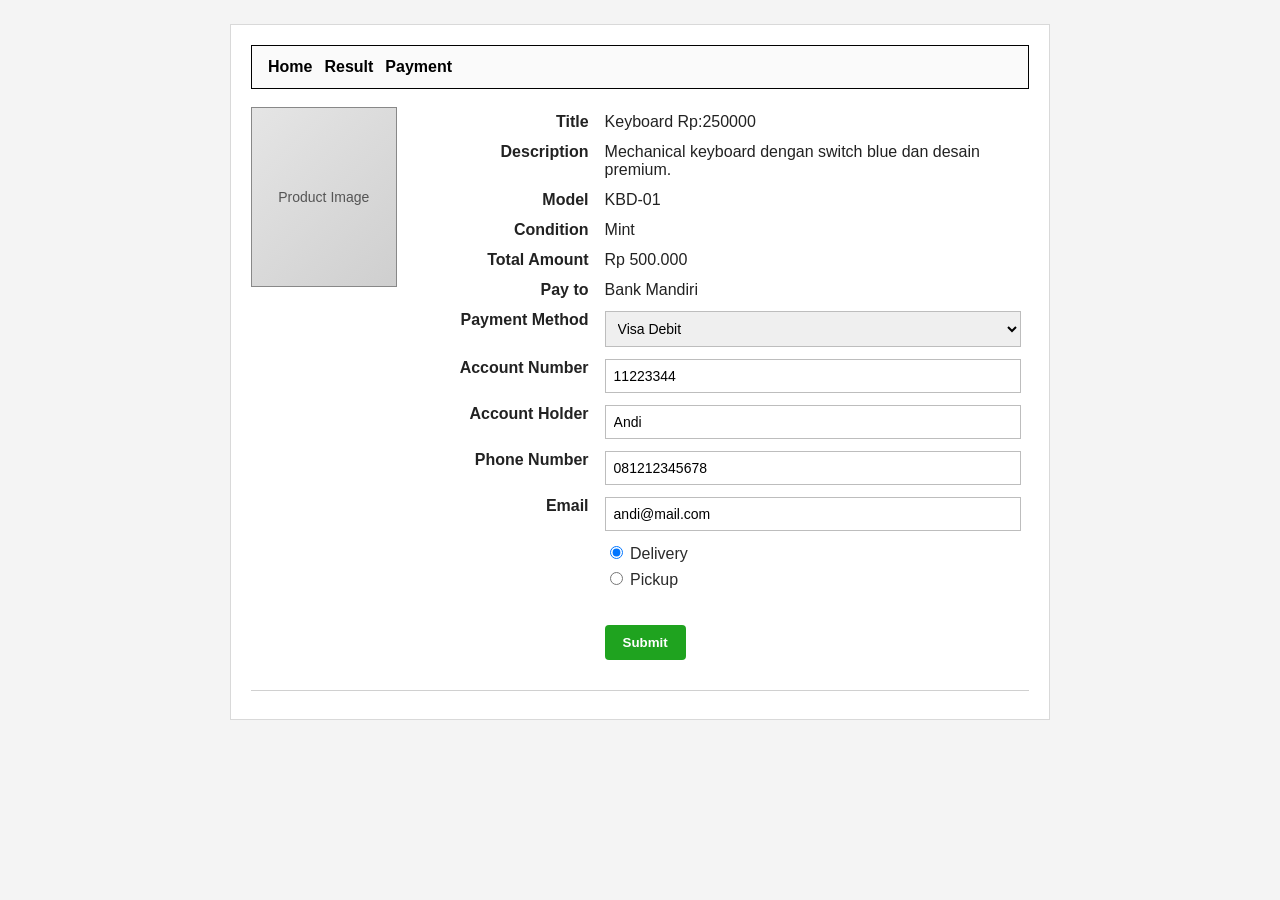
<file: index.html>
﻿<!DOCTYPE html>
<html lang="id">
<head>
  <meta charset="UTF-8">
  <meta name="viewport" content="width=device-width, initial-scale=1.0">
  <title>Hasil Pemesanan Barang</title>
  <style>
    body {
      font-family: Arial, sans-serif;
      margin: 0;
      background: #f4f4f4;
      color: #222;
    }

    .wrap {
      max-width: 820px;
      margin: 24px auto;
      background: #fff;
      padding: 20px;
      border: 1px solid #d9d9d9;
      box-sizing: border-box;
    }

    nav {
      display: flex;
      gap: 12px;
      border: 1px solid #000;
      padding: 12px 16px;
      margin-bottom: 18px;
      background: #fafafa;
    }

    nav a {
      color: #000;
      text-decoration: none;
      font-weight: bold;
    }

    .layout {
      display: flex;
      gap: 24px;
      align-items: flex-start;
    }

    .kotak-foto {
      width: 180px;
      height: 180px;
      border: 1px solid #888;
      background: linear-gradient(135deg, #e5e5e5, #cfcfcf);
      display: flex;
      align-items: center;
      justify-content: center;
      color: #555;
      font-size: 14px;
      text-align: center;
      padding: 10px;
      box-sizing: border-box;
    }

    table {
      border-collapse: collapse;
      width: 100%;
    }

    td {
      padding: 6px 8px;
      vertical-align: top;
    }

    td.label {
      text-align: right;
      white-space: nowrap;
      font-weight: bold;
      width: 160px;
    }

    input[type="text"], select {
      width: 100%;
      padding: 8px;
      box-sizing: border-box;
      border: 1px solid #bdbdbd;
      font-size: 14px;
    }

    .opsi {
      display: block;
      color: #2a2a2a;
      margin-bottom: 6px;
    }

    .btn-hijau {
      background: #1fa31f;
      border: none;
      color: #fff;
      padding: 10px 18px;
      cursor: pointer;
      border-radius: 4px;
      font-weight: bold;
    }

    hr {
      margin-top: 24px;
      border: 0;
      border-top: 1px solid #d0d0d0;
    }
  </style>
</head>
<body>
  <div class="wrap">
    <nav>
      <a href="#">Home</a>
      <a href="#">Result</a>
      <a href="#">Payment</a>
    </nav>

    <form action="#" method="post" id="orderForm">
      <div class="layout">
        <div class="kotak-foto" role="img" aria-label="Foto produk">Product Image</div>

        <table>
          <tr>
            <td class="label">Title</td>
            <td>Keyboard Rp:250000</td>
          </tr>
          <tr>
            <td class="label">Description</td>
            <td style="white-space: normal;">Mechanical keyboard dengan switch blue dan desain premium.</td>
          </tr>
          <tr>
            <td class="label">Model</td>
            <td>KBD-01</td>
          </tr>
          <tr>
            <td class="label">Condition</td>
            <td>Mint</td>
          </tr>
          <tr>
            <td class="label">Total Amount</td>
            <td>Rp 500.000</td>
          </tr>
          <tr>
            <td class="label">Pay to</td>
            <td>Bank Mandiri</td>
          </tr>
          <tr>
            <td class="label"><label for="payment">Payment Method</label></td>
            <td>
              <select id="payment" name="payment">
                <option selected>Visa Debit</option>
                <option>Bank Transfer</option>
                <option>E-Wallet</option>
              </select>
            </td>
          </tr>
          <tr>
            <td class="label"><label for="account_number">Account Number</label></td>
            <td><input type="text" id="account_number" name="account_number" value="11223344" /></td>
          </tr>
          <tr>
            <td class="label"><label for="holder">Account Holder</label></td>
            <td><input type="text" id="holder" name="holder" value="Andi" /></td>
          </tr>
          <tr>
            <td class="label"><label for="phone">Phone Number</label></td>
            <td><input type="text" id="phone" name="phone" value="081212345678" /></td>
          </tr>
          <tr>
            <td class="label"><label for="email">Email</label></td>
            <td><input type="text" id="email" name="email" value="andi@mail.com" /></td>
          </tr>
          <tr>
            <td></td>
            <td>
              <label class="opsi"><input type="radio" name="send_method" value="delivery" checked> Delivery</label>
              <label class="opsi"><input type="radio" name="send_method" value="pickup"> Pickup</label>
            </td>
          </tr>
          <tr>
            <td></td>
            <td><br><button type="submit" class="btn-hijau">Submit</button></td>
          </tr>
        </table>
      </div>
    </form>

    <hr>
  </div>

</body>
</html>
</file>
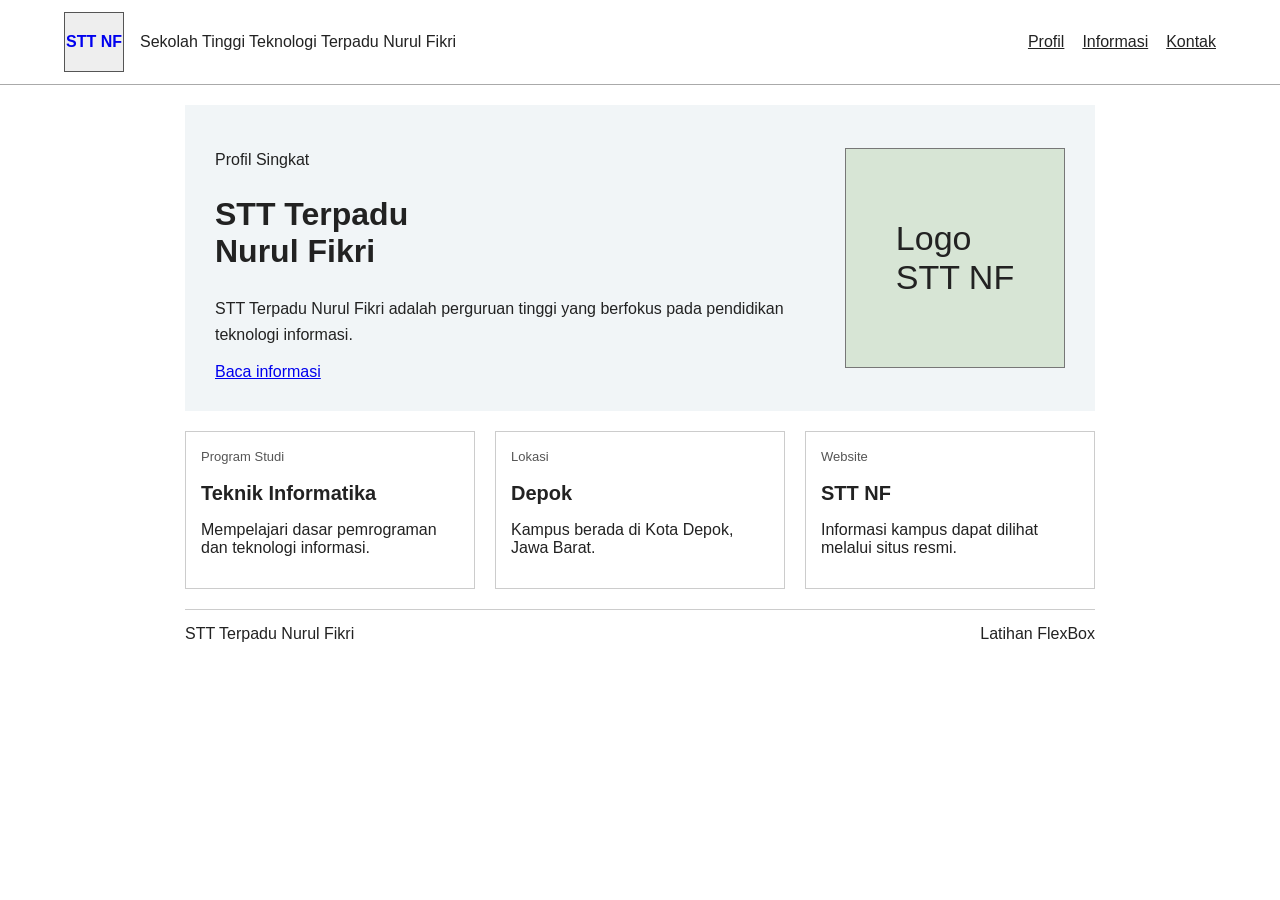
<file: praktikum05/index.html>
<!DOCTYPE html>
<html lang="id">
<head>
  <meta charset="UTF-8">
  <meta name="viewport" content="width=device-width, initial-scale=1">
  <title>Praktikum 5 - Profil STT NF</title>
  <link rel="stylesheet" href="css/praktikum5.css">
</head>
<body class="profile-page">
  <header class="profile-header">
    <a class="profile-logo" href="#top" aria-label="Beranda STT NF">STT NF</a>
    <p class="profile-wordmark">Sekolah Tinggi Teknologi Terpadu Nurul Fikri</p>
    <nav aria-label="Navigasi utama">
      <a href="#tentang">Profil</a>
      <a href="#program">Informasi</a>
      <a href="#kontak">Kontak</a>
    </nav>
  </header>
  <main id="top" class="profile-content">
    <section class="profile-hero" id="tentang">
      <div class="hero-copy">
        <p>Profil Singkat</p>
        <h1>STT Terpadu<br>Nurul Fikri</h1>
        <p class="hero-description">STT Terpadu Nurul Fikri adalah perguruan tinggi yang berfokus pada pendidikan teknologi informasi.</p>
        <a class="hero-link" href="#program">Baca informasi</a>
      </div>
      <div class="hero-art" aria-label="Logo STT NF">
        <span>Logo<br>STT NF</span>
      </div>
    </section>
    <section class="profile-facts" id="program">
      <article><span>Program Studi</span><h2>Teknik Informatika</h2><p>Mempelajari dasar pemrograman dan teknologi informasi.</p></article>
      <article><span>Lokasi</span><h2>Depok</h2><p>Kampus berada di Kota Depok, Jawa Barat.</p></article>
      <article><span>Website</span><h2>STT NF</h2><p>Informasi kampus dapat dilihat melalui situs resmi.</p></article>
    </section>
    <footer class="profile-footer" id="kontak"><span>STT Terpadu Nurul Fikri</span><span>Latihan FlexBox</span></footer>
  </main>
</body>
</html>
</file>
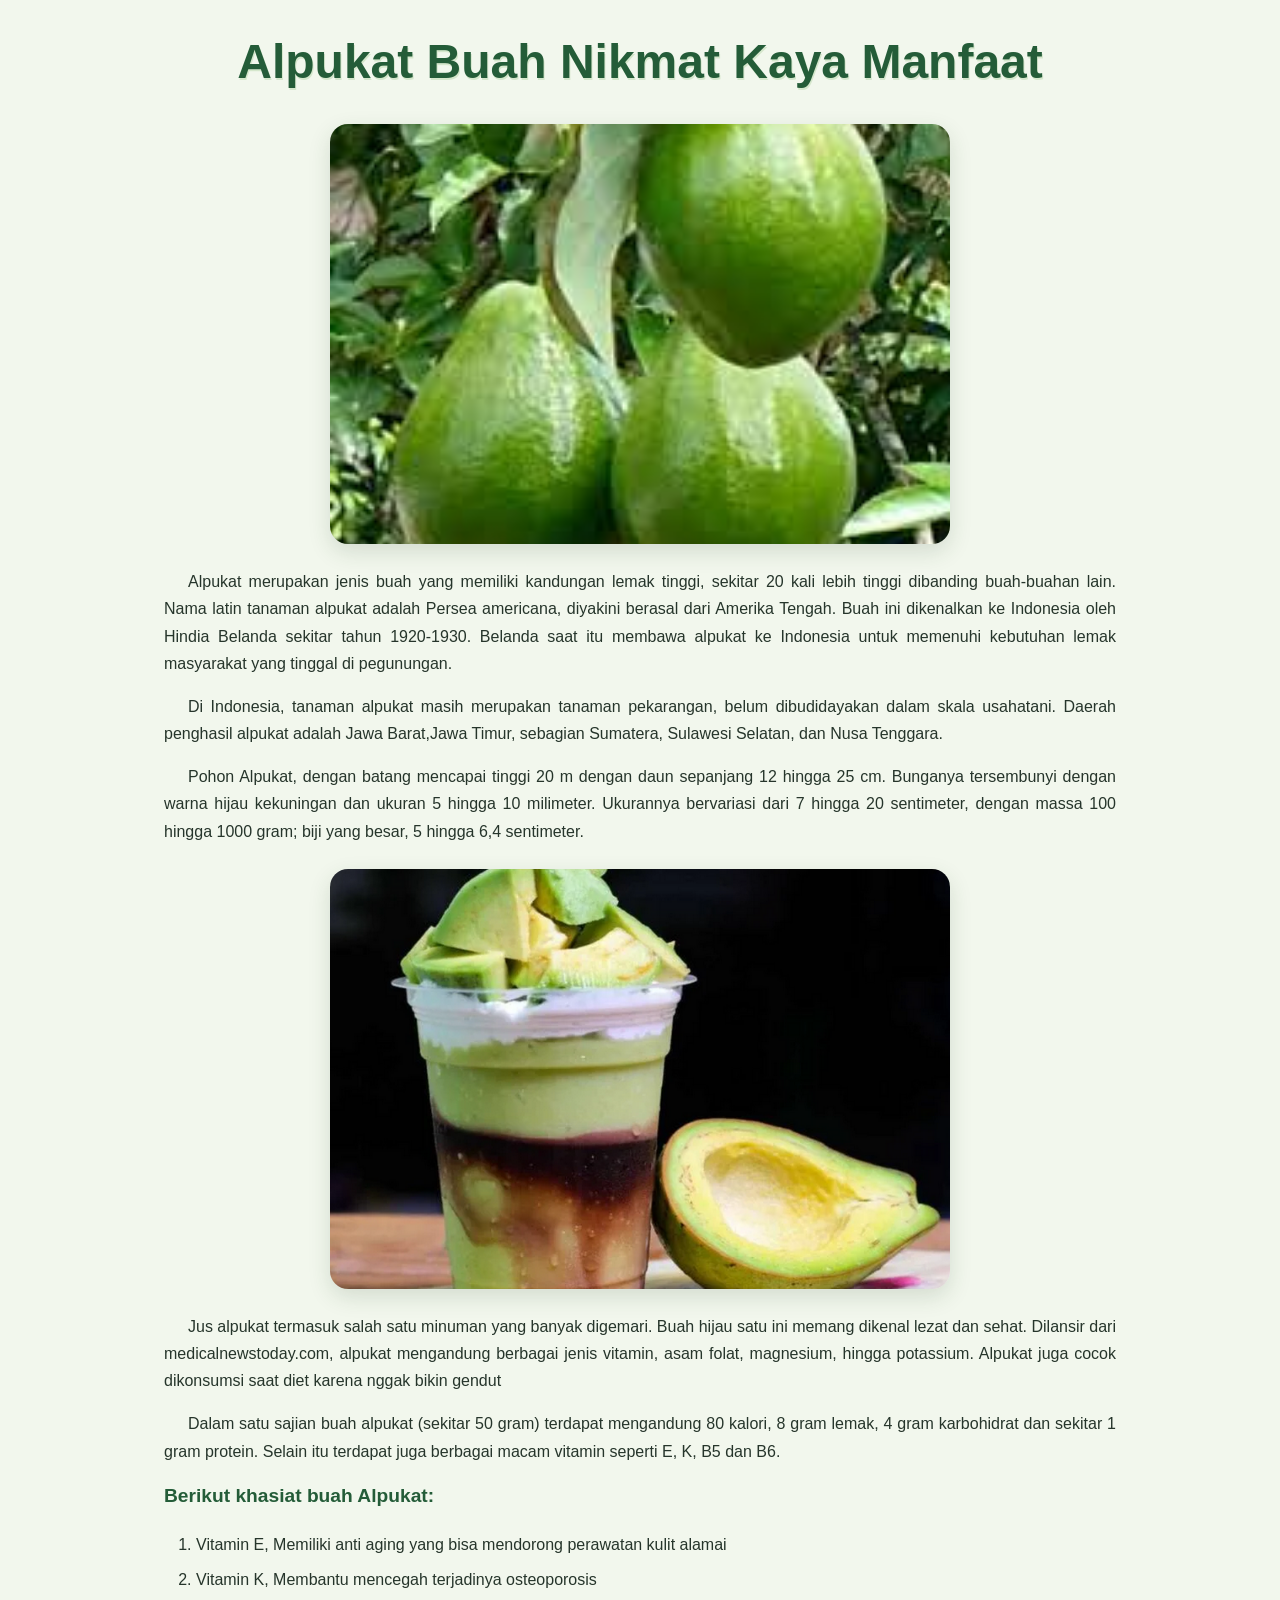
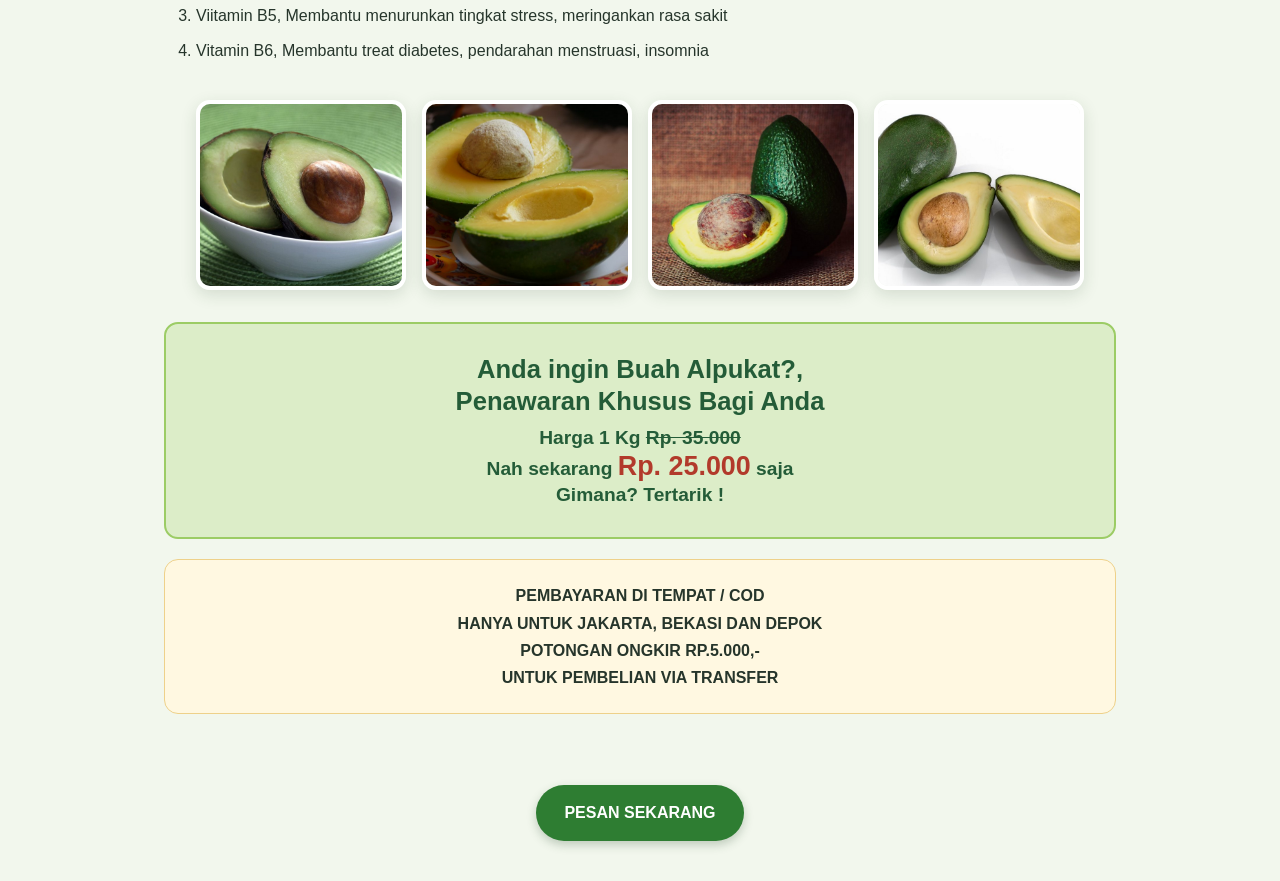
<file: alpukat.html>
<!DOCTYPE html>
<html lang="ID">
    <head>
        <meta charset="UTF-8">
        <meta name="viewport" content="width=device-width, initial-scale=1.0">
        <title>Alpukat</title>
        <meta name="description" content="khasiat alpukat">
        <style>
            * {
                box-sizing: border-box;
            }

            body {
                max-width: 1000px;
                margin: 0 auto;
                padding: 32px 24px;
                background: #f2f7ed;
                color: #26352b;
                font-family: Verdana, Arial, sans-serif;
                font-size: 16px;
                line-height: 1.7;
            }

            h1, h2, h3 {
                color: #245c38;
                line-height: 1.25;
            }

            h1 {
                margin-top: 0;
                font-size: clamp(2rem, 5vw, 3rem);
                text-align: center;
                text-shadow: 1px 2px 0 #d5e7cc;
            }

            h2 {
                font-size: 1.6rem;
            }

            h3 {
                font-size: 1.2rem;
            }

            p {
                text-align: justify;
                text-indent: 1.5em;
            }

            body > img {
                display: block;
                width: min(100%, 620px);
                max-height: 420px;
                margin: 24px auto;
                border-radius: 18px;
                object-fit: cover;
                box-shadow: 0 8px 22px #274a2b26;
            }

            ol {
                padding-left: 2rem;
            }

            li {
                padding: 4px 0;
            }

            .foto {
                display: flex;
                flex-wrap: wrap;
                justify-content: center;
                gap: 16px;
                margin: 32px 0;
            }

            .foto img {
                width: min(100%, 210px);
                height: 190px;
                border: 4px solid #fff;
                border-radius: 14px;
                object-fit: cover;
                box-shadow: 0 5px 16px #274a2b26;
            }

            .promo, .cod {
                margin: 20px 0;
                padding: 22px;
                border-radius: 14px;
                text-align: center;
            }

            .promo {
                background: #dcedc8;
                border: 2px solid #9ccc65;
            }

            .promo h2, .promo h3 {
                margin: 8px 0;
            }

            .promo strong {
                color: #b23a2b;
                font-size: 1.4em;
            }

            .cod {
                background: #fff8e1;
                border: 1px solid #eed18a;
                font-weight: bold;
                text-transform: uppercase;
            }

            .cod p {
                margin: 0;
                text-align: center;
                text-indent: 0;
            }

            #tombol {
                display: block;
                margin: 24px auto 8px;
                padding: 14px 28px;
                border: 0;
                border-radius: 999px;
                background: #2e7d32;
                color: #fff;
                font: inherit;
                font-weight: bold;
                cursor: pointer;
                box-shadow: 0 4px 10px #274a2b40;
            }

            #tombol:hover {
                background: #1b5e20;
            }

            @media (max-width: 600px) {
                body {
                    padding: 24px 16px;
                    font-size: 15px;
                }

                .promo, .cod {
                    padding: 16px;
                }
            }
        </style>
    </head>
    <body>
        <h1>Alpukat Buah Nikmat Kaya Manfaat</h1>
        <img src="images/alpukat.jpg" alt="buah alpukat"/>
        <p>
            Alpukat merupakan jenis buah yang memiliki kandungan lemak tinggi,
            sekitar 20 kali lebih tinggi dibanding buah-buahan lain. 
            Nama latin tanaman alpukat adalah Persea americana, diyakini berasal dari Amerika Tengah.
            Buah ini dikenalkan ke Indonesia oleh Hindia Belanda sekitar tahun 1920-1930.
            Belanda saat itu membawa alpukat ke Indonesia untuk memenuhi kebutuhan lemak masyarakat yang tinggal di pegunungan.
        </p>
        <p>
            Di Indonesia, tanaman alpukat masih merupakan tanaman pekarangan, belum
dibudidayakan dalam skala usahatani. 
Daerah penghasil alpukat adalah Jawa Barat,Jawa Timur, sebagian Sumatera, Sulawesi Selatan, dan Nusa Tenggara.
        </p>
        <p>
            Pohon Alpukat, dengan batang mencapai tinggi 20 m dengan daun sepanjang 12 hingga 25 cm. 
            Bunganya tersembunyi dengan warna hijau kekuningan dan ukuran 5 hingga 10 milimeter. 
            Ukurannya bervariasi dari 7 hingga 20 sentimeter, dengan massa 100 hingga 1000 gram; biji yang besar, 5 hingga 6,4 sentimeter. 
        </p>
        <img src="images/jusalpukat.png" alt="jus alpukat"/>
        <p>
    
            Jus alpukat termasuk salah satu minuman yang banyak digemari. 
            Buah hijau satu ini memang dikenal lezat dan sehat. 
            Dilansir dari medicalnewstoday.com, alpukat mengandung berbagai jenis vitamin, asam folat, magnesium, hingga potassium.
             Alpukat juga cocok dikonsumsi saat diet karena nggak bikin gendut
        </p>
        <p>
            Dalam satu sajian buah alpukat (sekitar 50 gram) terdapat mengandung 80 kalori,
            8 gram lemak, 4 gram karbohidrat dan sekitar 1 gram protein.
            Selain itu terdapat juga berbagai macam vitamin seperti E, K, B5 dan B6.</p>
        <h3>Berikut khasiat buah Alpukat:</h3>
        <ol>
                <li>Vitamin E, Memiliki anti aging yang bisa mendorong
                    perawatan kulit alamai
                </li>
                <li>Vitamin K, Membantu mencegah terjadinya osteoporosis</li>
                <li>Viitamin B5, Membantu menurunkan tingkat stress, meringankan rasa sakit</li>
                <li>Vitamin B6, Membantu treat diabetes, pendarahan menstruasi,
                    insomnia
                </li>
            </ol>


        <div class="foto">

<img src="images/alpukat_miki.png" alt="alpukat miki"/>
<img src="images/alpukat_mentega.png" alt="alpukat mentega"/>
<img src="images/alpukat_kendil.png" alt="alpukat kendil"/>
<img src="images/alpukat_aligator.png" alt="alpukat alpukat_aligator"/>

        </div>
        <div class="promo">
            <h2>Anda ingin Buah Alpukat?, <br/>Penawaran Khusus Bagi Anda </h2>
            <h3>
                Harga 1 Kg 
                <del>Rp. 35.000</del> <br/>Nah sekarang <strong>Rp. 25.000</strong> saja
                <br/>
                Gimana? Tertarik !
            </h3>
        </div>
       <div class="cod">
        <p>
            PEMBAYARAN DI TEMPAT / COD <br/>hanya untuk Jakarta, Bekasi dan Depok
            <br/>POTONGAN ONGKIR Rp.5.000,- <br/>UNTUK PEMBELIAN VIA TRANSFER 
        </p>
       </div>
       <br/>
       <div>
            <button id="tombol">PESAN SEKARANG</button>
       </div>
     
      
    </body>
</html>
</file>
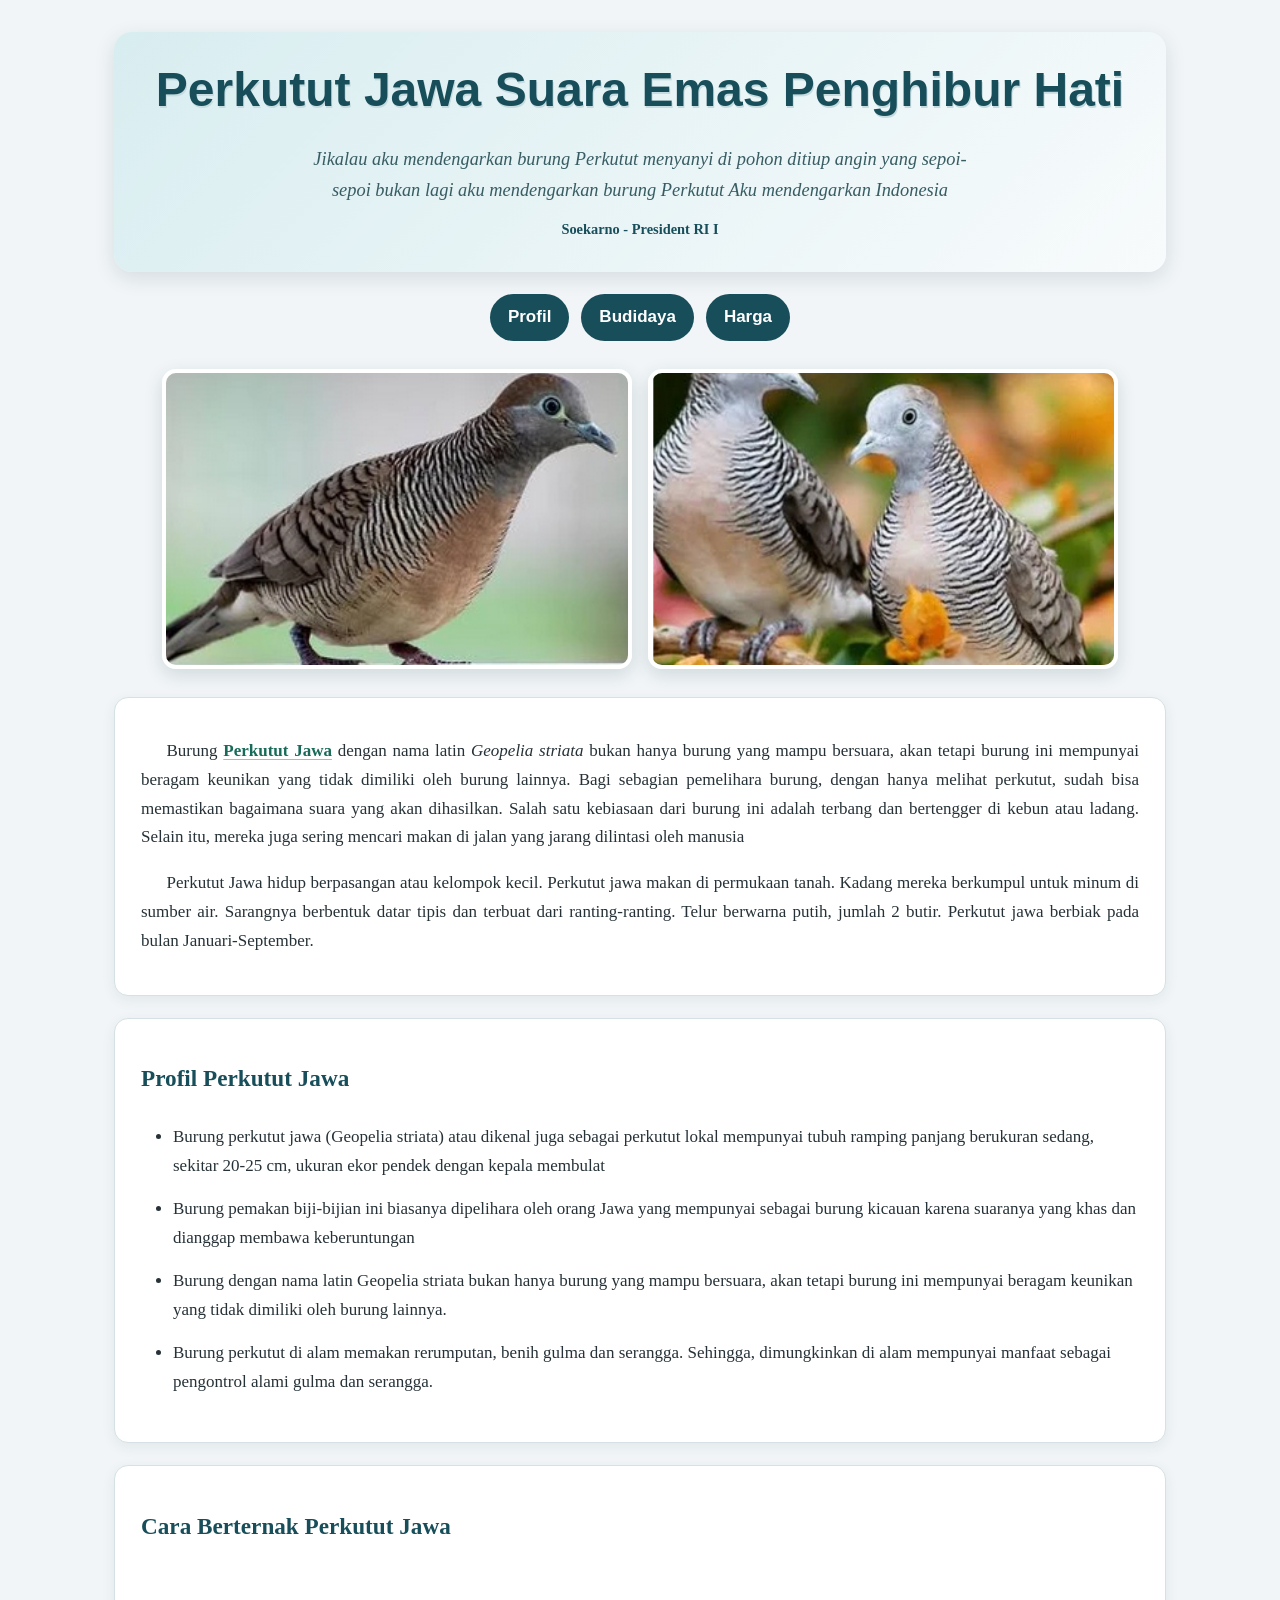
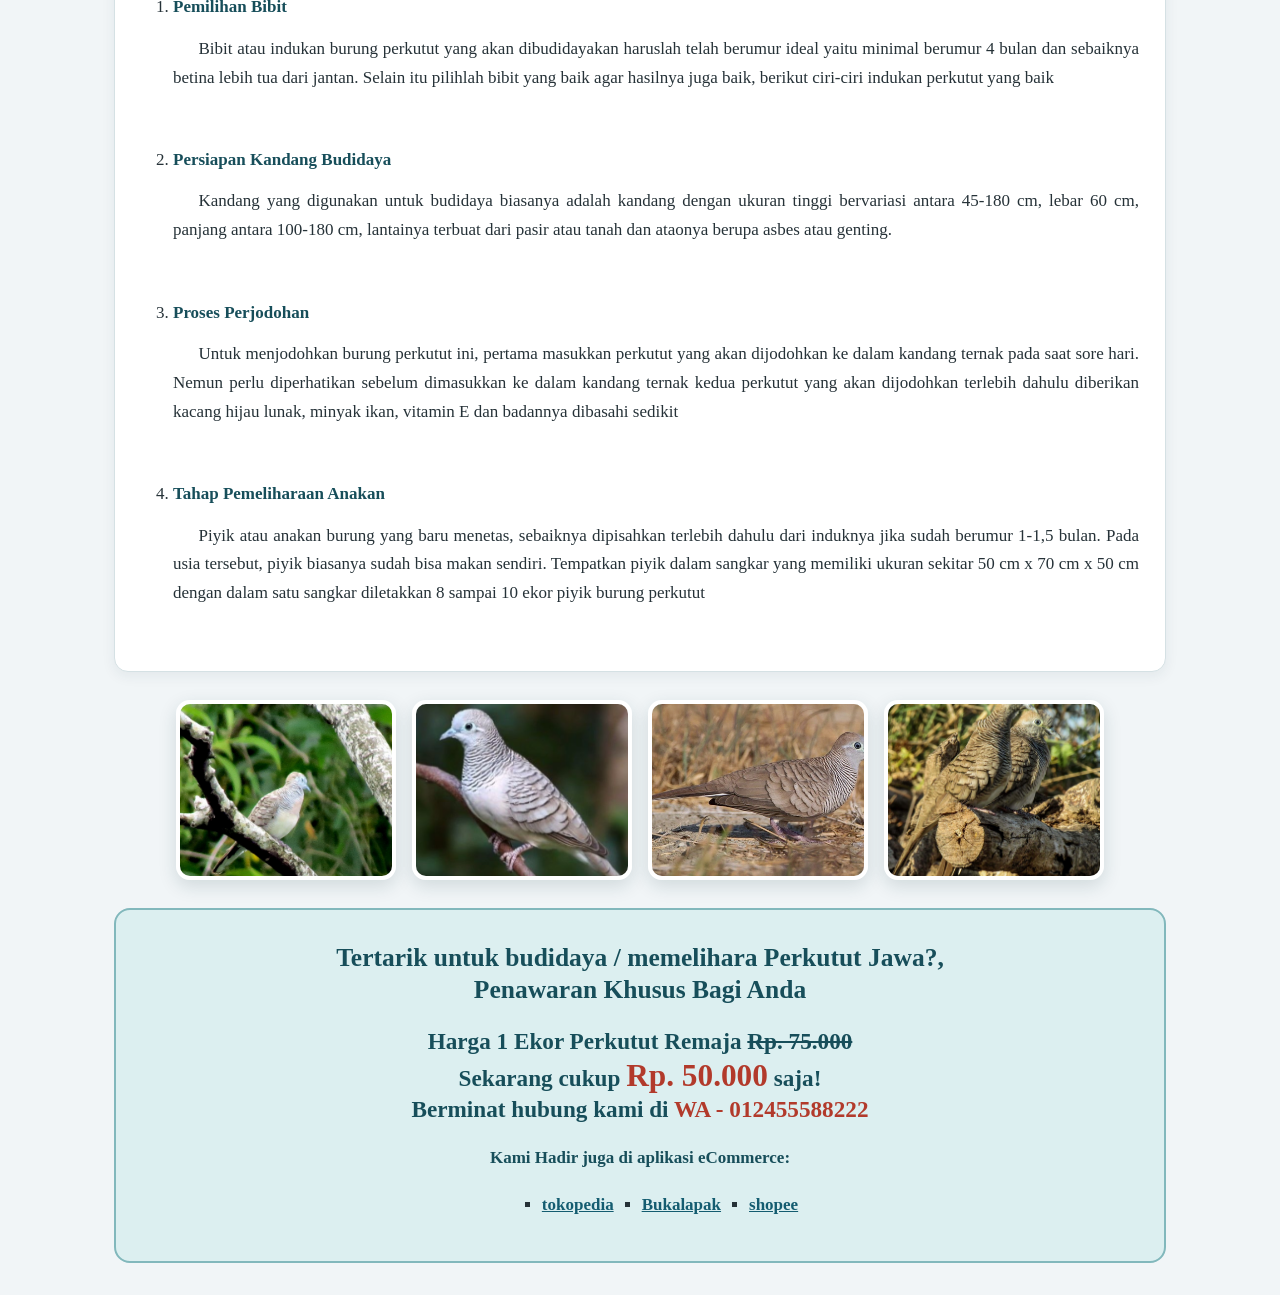
<file: burung.html>
<!DOCTYPE html>
<html lang="ID">
    <head>
        <meta charset="UTF-8">
        <meta name="viewport" content="width=device-width, initial-scale=1.0">
        <title>Burung Perkutut Jawa</title>
        <meta name="description" content="Budidaya Perkutut Jawa">
        <style>
            * {
                box-sizing: border-box;
            }

            body {
                max-width: 1100px;
                margin: 0 auto;
                padding: 32px 24px;
                background: #f1f5f7;
                color: #263238;
                font-family: Georgia, "Times New Roman", serif;
                font-size: 17px;
                line-height: 1.7;
            }

            h1, h2, h3, h4 {
                color: #174e5a;
                line-height: 1.25;
            }

            h1 {
                margin: 0;
                font-family: Arial, Helvetica, sans-serif;
                font-size: clamp(2rem, 5vw, 3rem);
                text-align: center;
                text-shadow: 1px 2px 0 #c6dce0;
            }

            h3 {
                font-size: 1.45rem;
            }

            #header {
                padding: 28px;
                border-radius: 18px;
                background: linear-gradient(135deg, #d8edf0, #f8fbfc);
                box-shadow: 0 6px 20px #173a4520;
            }

            blockquote {
                max-width: 680px;
                margin: 24px auto 0;
                color: #375c62;
                font-size: 1.15rem;
                font-style: italic;
                text-align: center;
            }

            #soekarno {
                display: inline-block;
                margin-top: 10px;
                color: #174e5a;
                font-size: 0.9rem;
                font-style: normal;
                font-weight: bold;
            }

            body > div:nth-of-type(2) ul {
                display: flex;
                flex-wrap: wrap;
                justify-content: center;
                gap: 12px;
                margin: 22px 0;
                padding: 0;
                list-style: none;
            }

            body > div:nth-of-type(2) a {
                display: inline-block;
                padding: 9px 18px;
                border-radius: 999px;
                background: #174e5a;
                color: #fff;
                font-family: Arial, Helvetica, sans-serif;
                font-weight: bold;
                text-decoration: none;
            }

            body > div:nth-of-type(2) a:hover {
                background: #267c82;
            }

            .gambar, .koleksi {
                display: flex;
                flex-wrap: wrap;
                justify-content: center;
                gap: 16px;
                margin: 28px 0;
            }

            .gambar img {
                width: min(100%, 470px);
                height: 300px;
            }

            .koleksi img {
                width: min(100%, 220px);
                height: 180px;
            }

            .gambar img, .koleksi img {
                border: 4px solid #fff;
                border-radius: 14px;
                object-fit: cover;
                box-shadow: 0 6px 18px #173a4526;
            }

            .isi, #profil, #berternak {
                margin: 22px 0;
                padding: 22px 26px;
                border: 1px solid #d5e1e4;
                border-radius: 14px;
                background: #fff;
                box-shadow: 0 4px 14px #173a4512;
            }

            p {
                text-align: justify;
                text-indent: 1.5em;
            }

            .jawa {
                color: #176b58;
                font-weight: bold;
                text-decoration: underline;
                text-decoration-color: #9ac8a7;
                text-underline-offset: 3px;
            }

            #profil ul, #berternak ol, .promo ol {
                padding-left: 2rem;
            }

            #profil li, #berternak li {
                padding: 7px 0;
            }

            #berternak h4 {
                margin-bottom: 4px;
            }

            .promo {
                padding: 24px;
                border: 2px solid #82b8bc;
                border-radius: 16px;
                background: #dceff0;
                text-align: center;
            }

            .promo h2, .promo h3 {
                margin-top: 8px;
            }

            .promo strong, #Wa {
                color: #b23a2b;
            }

            .promo strong {
                font-size: 1.35em;
            }

            .promo ol {
                display: flex;
                justify-content: center;
                gap: 28px;
                list-style-type: square;
            }

            .promo a {
                color: #145c70;
                font-weight: bold;
            }

            @media (max-width: 600px) {
                body {
                    padding: 20px 14px;
                    font-size: 16px;
                }

                #header, .isi, #profil, #berternak, .promo {
                    padding: 18px;
                }

                .gambar img {
                    height: 230px;
                }
            }
        </style>
    </head>
    <body>
        <div id="header">
            <h1>Perkutut Jawa Suara Emas Penghibur Hati</h1>
            <blockquote>
                Jikalau aku mendengarkan burung Perkutut
menyanyi di pohon ditiup angin yang sepoi-sepoi
bukan lagi aku mendengarkan burung Perkutut
Aku mendengarkan Indonesia <br/>
                <span id="soekarno">Soekarno - President RI I</span>
            </blockquote>
        </div>
        <div>
            <ul>
            <li><a href="#profil">Profil</a></li>
            <li><a href="#berternak">Budidaya</a></li>
            <li><a href="#harga">Harga</a></li>
            </ul>

        </div>
        <div class="gambar">
            <img src="images/burung2.png" alt="Burung Perkutut Jawa"/>
            <img src="images/burung1.png" alt="Burung Suara Emas"/>       
        </div>
        <div class="isi">
            <p>
                Burung <span class="jawa">Perkutut Jawa</span> dengan nama latin <i>Geopelia striata</i> bukan hanya burung yang mampu bersuara, 
                akan tetapi burung ini mempunyai beragam keunikan yang tidak dimiliki oleh burung lainnya. Bagi sebagian pemelihara burung, dengan hanya melihat perkutut, 
                sudah bisa memastikan bagaimana suara yang akan dihasilkan.
                Salah satu kebiasaan dari burung ini adalah terbang dan bertengger di kebun atau ladang. Selain itu, mereka juga sering mencari makan di jalan yang jarang dilintasi oleh manusia </p>
            <p>
                Perkutut Jawa  hidup berpasangan atau kelompok kecil. Perkutut jawa makan di permukaan tanah. Kadang mereka berkumpul untuk minum di sumber air.
                 Sarangnya berbentuk datar tipis dan terbuat dari ranting-ranting. 
                 Telur berwarna putih, jumlah 2 butir. Perkutut jawa berbiak pada bulan Januari-September. 
             </p>
           
        </div>
        <div id="profil">
            
            <h3>Profil Perkutut Jawa</h3>
            <a name="profil"/>
            <ul>
                <li>Burung perkutut jawa (Geopelia striata) atau dikenal juga sebagai perkutut lokal mempunyai tubuh ramping panjang berukuran sedang, sekitar 20-25 cm, ukuran ekor pendek dengan kepala membulat</li>
                <li>Burung pemakan biji-bijian ini biasanya dipelihara oleh orang Jawa yang mempunyai sebagai burung kicauan karena suaranya yang khas dan dianggap membawa keberuntungan</li>
                <li>Burung dengan nama latin Geopelia striata bukan hanya burung yang mampu bersuara, akan tetapi burung ini mempunyai beragam keunikan yang tidak dimiliki oleh burung lainnya.</li>
                <li>Burung perkutut di alam memakan rerumputan, benih gulma dan serangga. Sehingga, dimungkinkan di alam mempunyai manfaat sebagai pengontrol alami gulma dan serangga.</li>
            </ul>
        </div>
        <div id="berternak">
            <h3>Cara Berternak Perkutut Jawa</h3>
            <ol>
                <li><h4>Pemilihan Bibit</h4>
                    <p>
                        Bibit atau indukan burung perkutut yang akan dibudidayakan haruslah telah berumur ideal yaitu minimal berumur 4 bulan dan sebaiknya betina lebih tua dari jantan. Selain itu pilihlah bibit yang baik agar hasilnya juga baik, berikut ciri-ciri indukan perkutut yang baik
                    </p>
                </li>
                <li><h4>Persiapan Kandang Budidaya</h4>
                <p>
                    Kandang yang digunakan untuk budidaya biasanya adalah kandang dengan ukuran tinggi bervariasi antara 45-180 cm, lebar 60 cm, panjang antara 100-180 cm, lantainya terbuat dari pasir atau tanah dan ataonya berupa asbes atau genting.
                </p></li>
                <li><h4>Proses Perjodohan</h4>
                <p>
                    Untuk menjodohkan burung perkutut ini, pertama masukkan perkutut yang akan dijodohkan ke dalam kandang ternak pada saat sore hari. Nemun perlu diperhatikan sebelum dimasukkan ke dalam kandang ternak kedua perkutut yang akan dijodohkan terlebih dahulu diberikan kacang hijau lunak, minyak ikan, vitamin E dan badannya dibasahi sedikit
                </p></li>
                <li><h4>Tahap Pemeliharaan Anakan</h4>
                <p>
                    Piyik atau anakan burung yang baru menetas, sebaiknya dipisahkan terlebih dahulu dari induknya jika sudah berumur 1-1,5 bulan. Pada usia tersebut, piyik biasanya sudah bisa makan sendiri. Tempatkan piyik dalam sangkar yang memiliki ukuran sekitar 50 cm x 70 cm x 50 cm dengan dalam satu sangkar diletakkan 8 sampai 10 ekor piyik burung perkutut
                </p>
                </li>
            </ol>
        </div>
        <div class="koleksi">
            <img src="images/burung4.png"/>
            <img src="images/burung3.png"/>
            <img src="images/burung5.png"/>
            <img src="images/burung6.png"/>          
        </div>
        <div class="promo" id="harga">
            <h2>Tertarik untuk budidaya / memelihara Perkutut Jawa?, 
                <br/>Penawaran Khusus Bagi Anda </h2>
            <h3>
                Harga 1 Ekor Perkutut Remaja <del>Rp. 75.000</del> <br/>
                Sekarang cukup <strong>Rp. 50.000</strong> saja!
                <br/>
                Berminat hubung kami di <span id="Wa">WA - 012455588222</span>
            </h3>
            <h4>Kami Hadir juga di aplikasi eCommerce:</h4>
            <ol>
                <li><a href="tokopedia.com">tokopedia</a></li>
                <li><a href="bukakapak.com">Bukalapak</a></li>
                <li><a href="shopee.com">shopee</a></li>
            </ol>
        </div>

    </body>
</html>
</file>
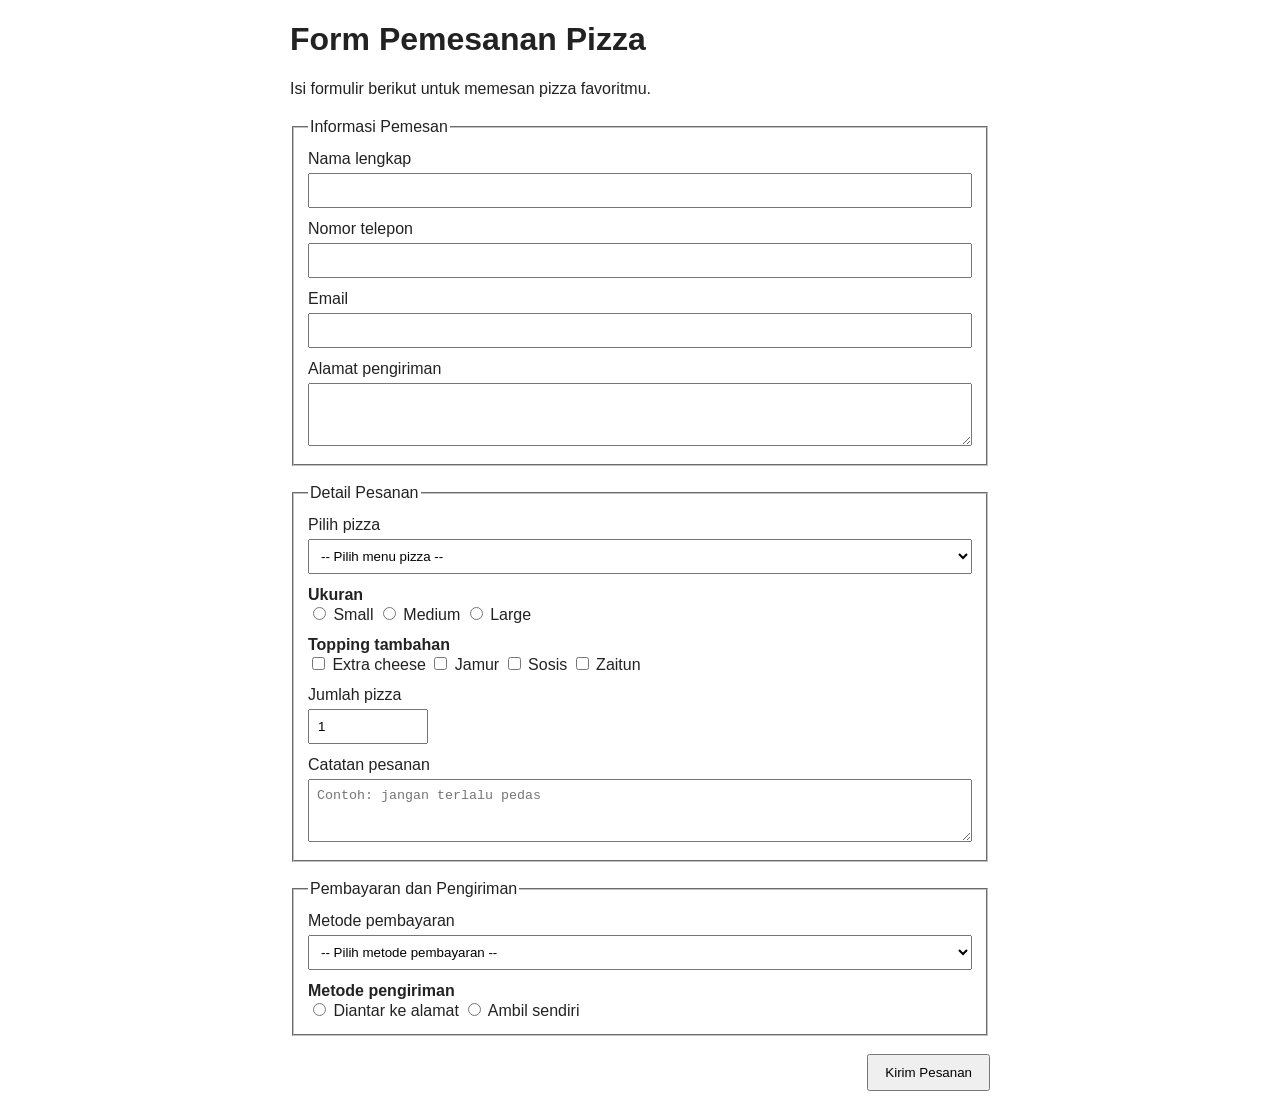
<file: index2.html>
<!DOCTYPE html>
<html lang="id">
<head>
  <meta charset="UTF-8">
  <meta name="viewport" content="width=device-width, initial-scale=1.0">
  <title>Form Pemesanan Pizza</title>
</head>
<body style="font-family: Arial, sans-serif; margin: 20px; color: #222;">
  <main style="max-width: 700px; margin: 0 auto;">
    <header style="margin-bottom: 20px;">
      <h1>Form Pemesanan Pizza</h1>
      <p>Isi formulir berikut untuk memesan pizza favoritmu.</p>
    </header>

    <form action="#" method="post" style="max-width: 100%;">
      <fieldset style="margin-bottom: 18px; padding: 14px;">
        <legend>Informasi Pemesan</legend>
        <div style="margin-bottom: 12px;">
          <label for="nama" style="display: block; margin-bottom: 5px;">Nama lengkap</label>
          <input type="text" id="nama" name="nama" autocomplete="name" required style="width: 100%; padding: 8px; box-sizing: border-box;">
        </div>
        <div style="margin-bottom: 12px;">
          <label for="telepon" style="display: block; margin-bottom: 5px;">Nomor telepon</label>
          <input type="tel" id="telepon" name="telepon" autocomplete="tel" required style="width: 100%; padding: 8px; box-sizing: border-box;">
        </div>
        <div style="margin-bottom: 12px;">
          <label for="email" style="display: block; margin-bottom: 5px;">Email</label>
          <input type="email" id="email" name="email" autocomplete="email" style="width: 100%; padding: 8px; box-sizing: border-box;">
        </div>
        <div>
          <label for="alamat" style="display: block; margin-bottom: 5px;">Alamat pengiriman</label>
          <textarea id="alamat" name="alamat" autocomplete="street-address" required rows="3" style="width: 100%; padding: 8px; box-sizing: border-box;"></textarea>
        </div>
      </fieldset>

      <fieldset style="margin-bottom: 18px; padding: 14px;">
        <legend>Detail Pesanan</legend>
        <div style="margin-bottom: 12px;">
          <label for="jenis-pizza" style="display: block; margin-bottom: 5px;">Pilih pizza</label>
          <select id="jenis-pizza" name="jenis_pizza" required style="width: 100%; padding: 8px;">
            <option value="" selected disabled>-- Pilih menu pizza --</option>
            <option value="margherita">Margherita</option>
            <option value="pepperoni">Pepperoni</option>
            <option value="meat-lovers">Meat Lovers</option>
            <option value="vegetarian">Vegetarian</option>
            <option value="cheese-lovers">Cheese Lovers</option>
          </select>
        </div>
        <div style="margin-bottom: 12px;">
          <strong>Ukuran</strong><br>
          <label><input type="radio" name="ukuran" value="small" required> Small</label>
          <label><input type="radio" name="ukuran" value="medium"> Medium</label>
          <label><input type="radio" name="ukuran" value="large"> Large</label>
        </div>
        <div style="margin-bottom: 12px;">
          <strong>Topping tambahan</strong><br>
          <label><input type="checkbox" name="topping[]" value="extra-cheese"> Extra cheese</label>
          <label><input type="checkbox" name="topping[]" value="mushroom"> Jamur</label>
          <label><input type="checkbox" name="topping[]" value="sausage"> Sosis</label>
          <label><input type="checkbox" name="topping[]" value="olive"> Zaitun</label>
        </div>
        <div style="margin-bottom: 12px;">
          <label for="jumlah" style="display: block; margin-bottom: 5px;">Jumlah pizza</label>
          <input type="number" id="jumlah" name="jumlah" min="1" value="1" required style="width: 100px; padding: 8px;">
        </div>
        <div>
          <label for="catatan" style="display: block; margin-bottom: 5px;">Catatan pesanan</label>
          <textarea id="catatan" name="catatan" rows="3" placeholder="Contoh: jangan terlalu pedas" style="width: 100%; padding: 8px; box-sizing: border-box;"></textarea>
        </div>
      </fieldset>

      <fieldset style="margin-bottom: 18px; padding: 14px;">
        <legend>Pembayaran dan Pengiriman</legend>
        <div style="margin-bottom: 12px;">
          <label for="pembayaran" style="display: block; margin-bottom: 5px;">Metode pembayaran</label>
          <select id="pembayaran" name="pembayaran" required style="width: 100%; padding: 8px;">
            <option value="" selected disabled>-- Pilih metode pembayaran --</option>
            <option value="tunai">Tunai saat diterima</option>
            <option value="transfer">Transfer bank</option>
            <option value="ewallet">E-wallet</option>
          </select>
        </div>
        <div>
          <strong>Metode pengiriman</strong><br>
          <label><input type="radio" name="pengiriman" value="diantar" required> Diantar ke alamat</label>
          <label><input type="radio" name="pengiriman" value="ambil"> Ambil sendiri</label>
        </div>
      </fieldset>

      <div style="text-align: right;">
        <button type="submit" style="padding: 9px 16px;">Kirim Pesanan</button>
      </div>
    </form>
  </main>
</body>
</html>
</file>
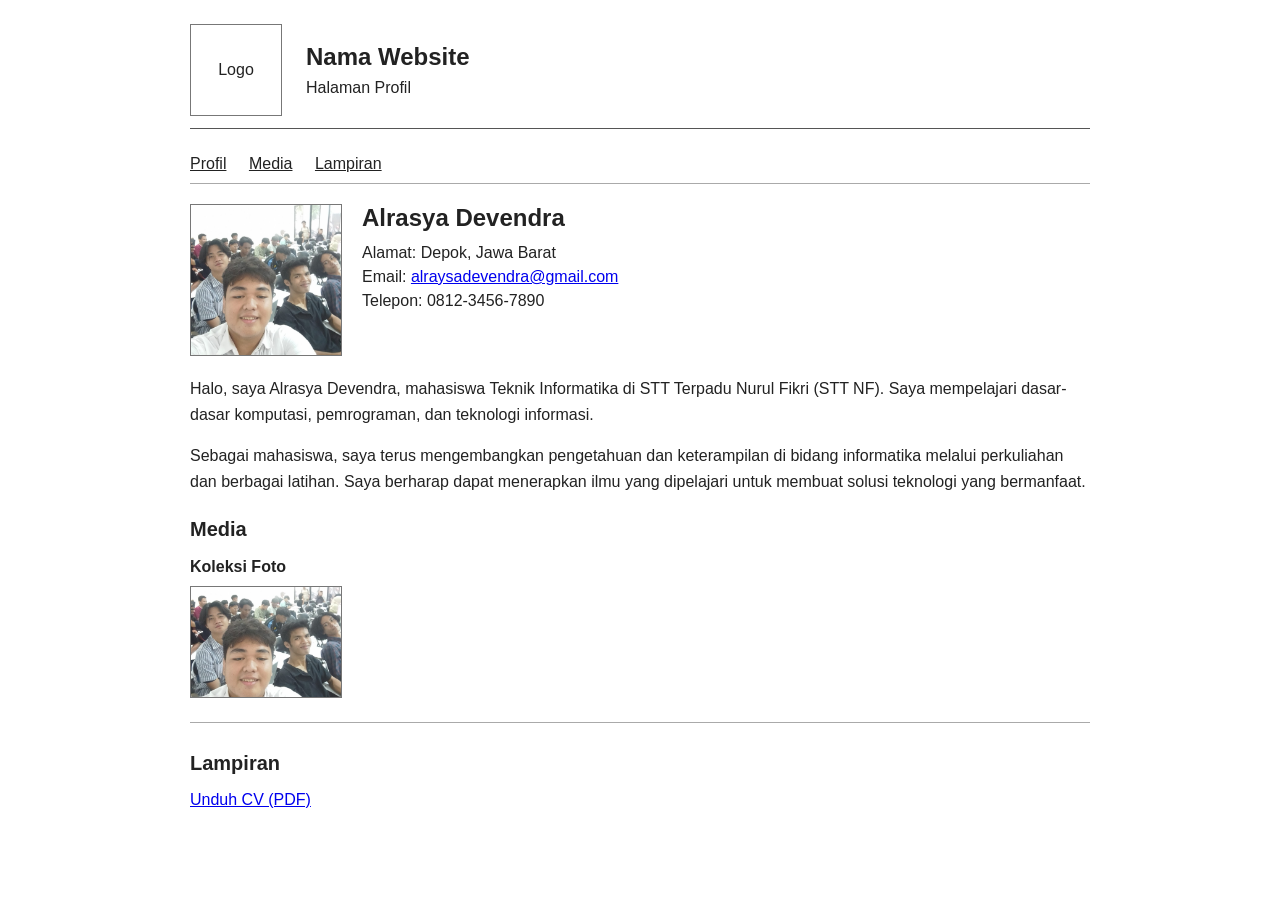
<file: index3.html>
<!DOCTYPE html>
<html lang="id">
<head>
  <meta charset="UTF-8">
  <meta name="viewport" content="width=device-width, initial-scale=1.0">
  <title>Profil Saya</title>
</head>
<body style="margin: 0; padding: 24px; color: #222; font-family: Arial, sans-serif;">
  <header style="max-width: 900px; margin: 0 auto 16px; padding-bottom: 12px; border-bottom: 1px solid #555; display: flex; align-items: center; gap: 24px;">
    <div style="width: 90px; height: 90px; border: 1px solid #777; display: flex; align-items: center; justify-content: center; text-align: center; flex-shrink: 0;">
      Logo
    </div>
    <div>
      <h1 style="margin: 0 0 8px; font-size: 24px;">Nama Website</h1>
      <p style="margin: 0;">Halaman Profil</p>
    </div>
  </header>

  <nav aria-label="Navigasi utama" style="max-width: 900px; margin: 0 auto 20px; padding: 10px 0; border-bottom: 1px solid #aaa;">
    <a href="#profil" style="margin-right: 18px; color: #222;">Profil</a>
    <a href="#media" style="margin-right: 18px; color: #222;">Media</a>
    <a href="#lampiran" style="color: #222;">Lampiran</a>
  </nav>

  <main style="max-width: 900px; margin: 0 auto;">
    <article id="profil">
        <section aria-labelledby="judul-profil" style="display: flex; flex-wrap: wrap; gap: 20px; margin-bottom: 20px;">
          <img src="assets/aca.jpeg" alt="Foto profil Alrasya Devendra" width="150" height="150" style="border: 1px solid #777; object-fit: cover;">
          <div style="flex: 1 1 280px;">
            <h2 id="judul-profil" style="margin: 0 0 12px;">Alrasya Devendra</h2>
            <p style="margin: 6px 0;">Alamat: Depok, Jawa Barat</p>
            <p style="margin: 6px 0;">Email: <a href="mailto:alraysadevendra@gmail.com">alraysadevendra@gmail.com</a></p>
            <p style="margin: 6px 0;">Telepon: 0812-3456-7890</p>
          </div>
        </section>

        <section aria-label="Tentang saya">
          <p style="line-height: 1.6;">Halo, saya Alrasya Devendra, mahasiswa Teknik Informatika di STT Terpadu Nurul Fikri (STT NF). Saya mempelajari dasar-dasar komputasi, pemrograman, dan teknologi informasi.</p>
          <p style="line-height: 1.6;">Sebagai mahasiswa, saya terus mengembangkan pengetahuan dan keterampilan di bidang informatika melalui perkuliahan dan berbagai latihan. Saya berharap dapat menerapkan ilmu yang dipelajari untuk membuat solusi teknologi yang bermanfaat.</p>
        </section>

        <section id="media" aria-labelledby="judul-media" style="margin-top: 24px;">
          <h2 id="judul-media" style="font-size: 20px;">Media</h2>
          <h3 style="margin: 0 0 10px; font-size: 16px;">Koleksi Foto</h3>
          <div style="display: flex; flex-wrap: wrap; gap: 10px;">
            <img src="assets/aca.jpeg" alt="Foto koleksi Alrasya Devendra" width="150" height="110" style="border: 1px solid #777; object-fit: cover;">
          </div>
        </section>
    </article>

    <section id="lampiran" aria-labelledby="judul-lampiran" style="margin-top: 24px; padding-top: 12px; border-top: 1px solid #aaa;">
      <h2 id="judul-lampiran" style="font-size: 20px;">Lampiran</h2>
      <p><a href="cv.pdf" download>Unduh CV (PDF)</a></p>
    </section>
  </main>
</body>
</html>
</file>
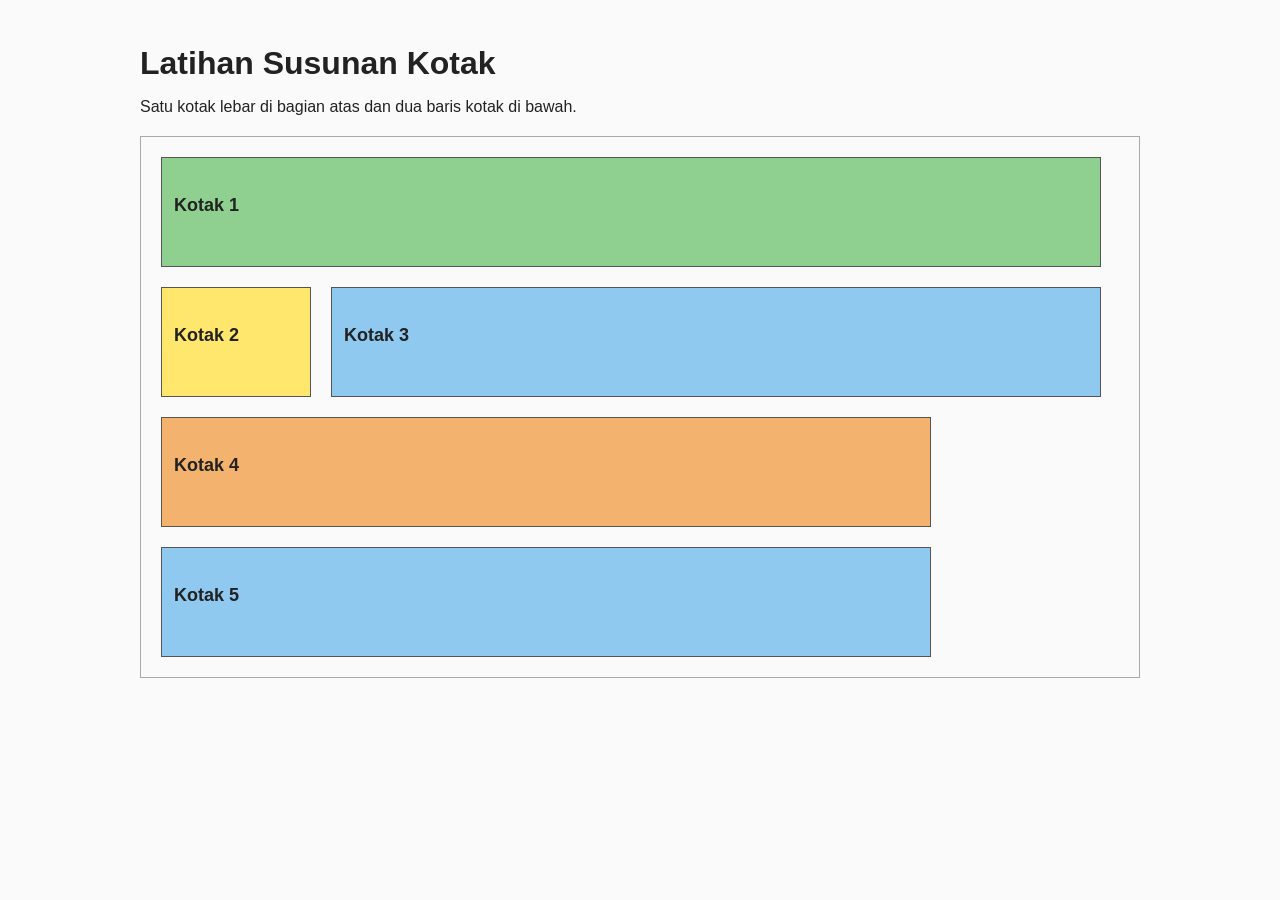
<file: praktikum05/box2.html>
<!DOCTYPE html>
<html lang="id">
<head>
  <meta charset="UTF-8">
  <meta name="viewport" content="width=device-width, initial-scale=1">
  <title>Praktikum 5 - Susunan Kotak 1</title>
  <link rel="stylesheet" href="css/praktikum5.css">
</head>
<body class="box-layout-page">
  <header class="layout-heading">
    <h1>Latihan Susunan Kotak</h1>
    <p>Satu kotak lebar di bagian atas dan dua baris kotak di bawah.</p>
  </header>
  <main class="box-layout box-layout-five">
    <article class="layout-box five-1"><h2>Kotak 1</h2></article>
    <article class="layout-box five-2"><h2>Kotak 2</h2></article>
    <article class="layout-box five-3"><h2>Kotak 3</h2></article>
    <article class="layout-box five-4"><h2>Kotak 4</h2></article>
    <article class="layout-box five-5"><h2>Kotak 5</h2></article>
  </main>
</body>
</html>
</file>
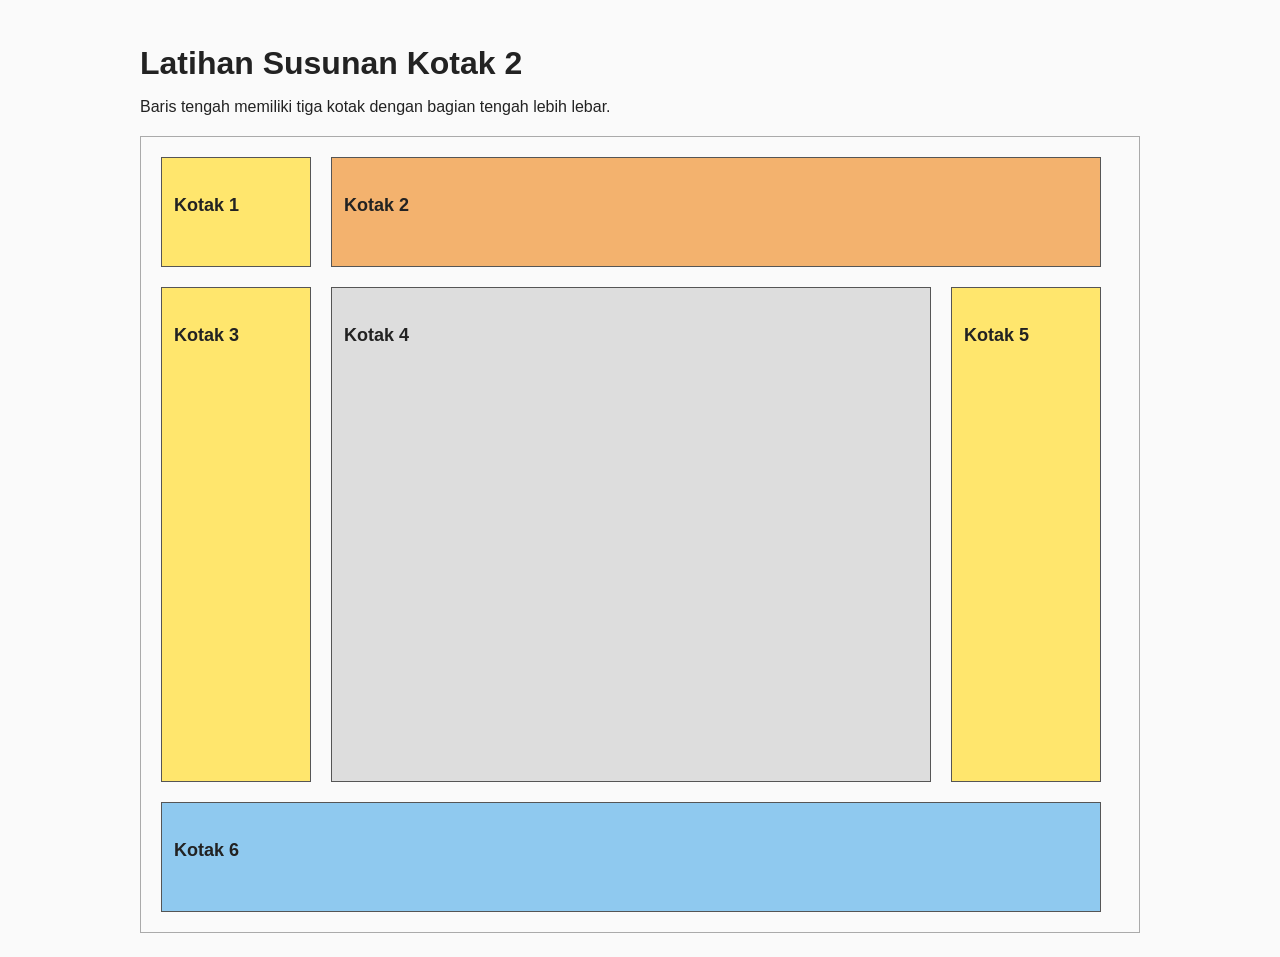
<file: praktikum05/box3.html>
<!DOCTYPE html>
<html lang="id">
<head>
  <meta charset="UTF-8">
  <meta name="viewport" content="width=device-width, initial-scale=1">
  <title>Praktikum 5 - Susunan Kotak 2</title>
  <link rel="stylesheet" href="css/praktikum5.css">
</head>
<body class="box-layout-page">
  <header class="layout-heading">
    <h1>Latihan Susunan Kotak 2</h1>
    <p>Baris tengah memiliki tiga kotak dengan bagian tengah lebih lebar.</p>
  </header>
  <main class="box-layout box-layout-six">
    <article class="layout-box six-1"><h2>Kotak 1</h2></article>
    <article class="layout-box six-2"><h2>Kotak 2</h2></article>
    <article class="layout-box six-3"><h2>Kotak 3</h2></article>
    <article class="layout-box six-4"><h2>Kotak 4</h2></article>
    <article class="layout-box six-5"><h2>Kotak 5</h2></article>
    <article class="layout-box six-6"><h2>Kotak 6</h2></article>
  </main>
</body>
</html>
</file>
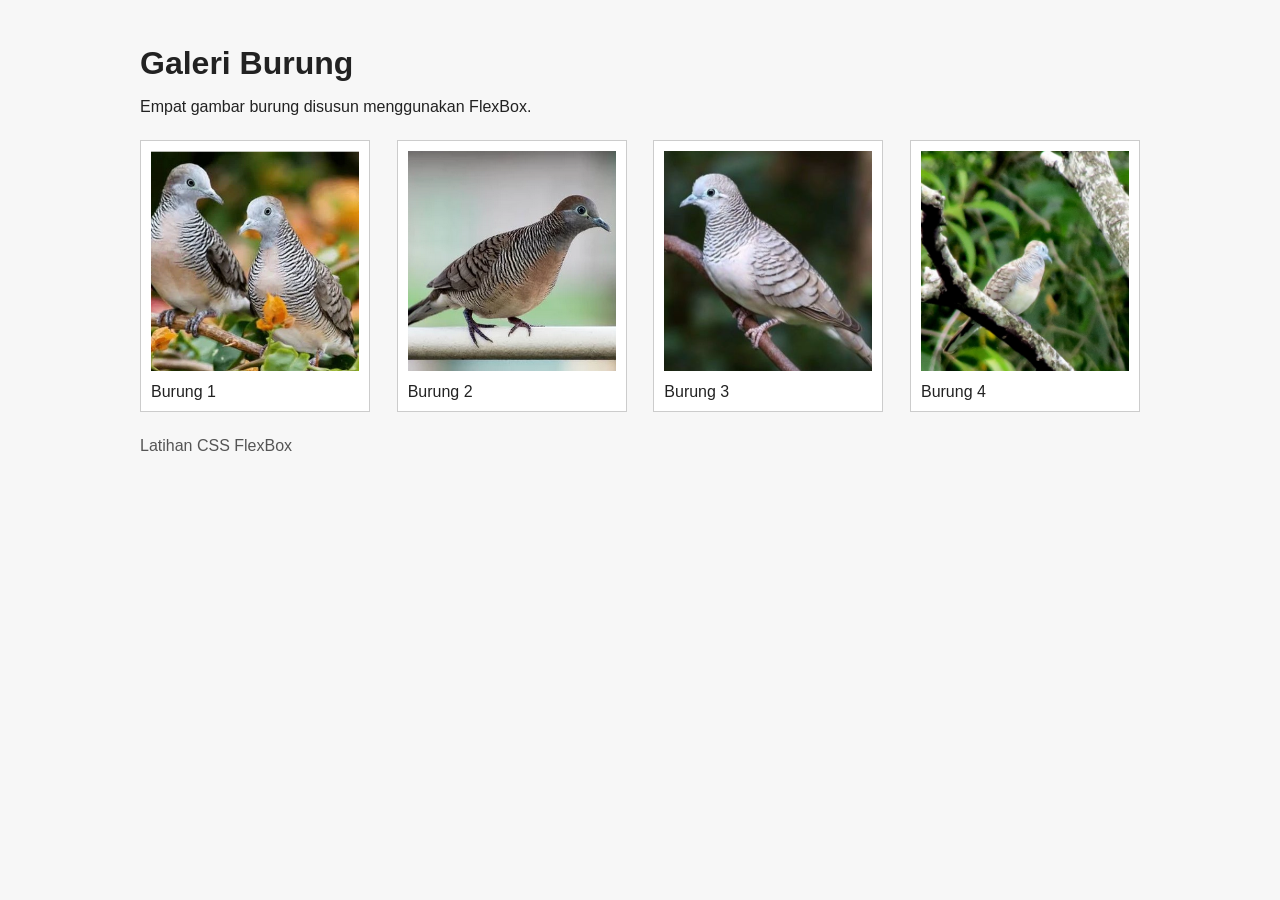
<file: praktikum05/flex.html>
<!DOCTYPE html>
<html lang="id">
<head>
  <meta charset="UTF-8">
  <meta name="viewport" content="width=device-width, initial-scale=1">
  <title>Praktikum 5 - Galeri Burung</title>
  <link rel="stylesheet" href="css/praktikum5.css">
</head>
<body class="gallery-page">
  <header class="gallery-heading">
    <h1>Galeri Burung</h1>
    <p>Empat gambar burung disusun menggunakan FlexBox.</p>
  </header>
  <main class="bird-gallery">
    <figure>
      <img src="../images/burung1.png" alt="Perkutut bertengger di dahan">
      <figcaption>Burung 1</figcaption>
    </figure>
    <figure>
      <img src="../images/burung2.png" alt="Perkutut dengan latar alam">
      <figcaption>Burung 2</figcaption>
    </figure>
    <figure>
      <img src="../images/burung3.png" alt="Perkutut dalam sangkar">
      <figcaption>Burung 3</figcaption>
    </figure>
    <figure>
      <img src="../images/burung4.png" alt="Perkutut di bawah cahaya">
      <figcaption>Burung 4</figcaption>
    </figure>
  </main>
  <footer class="gallery-footer">Latihan CSS FlexBox</footer>
</body>
</html>
</file>
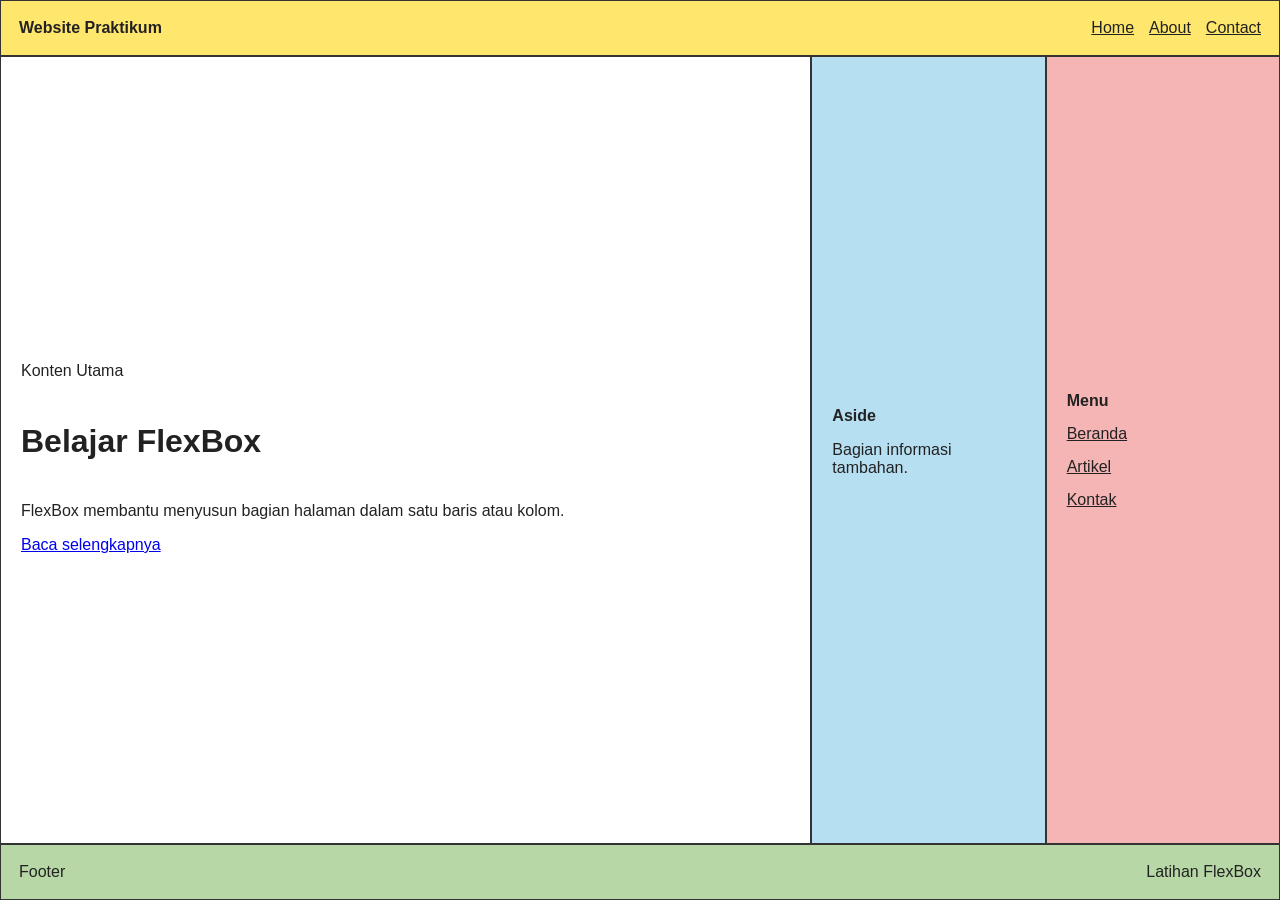
<file: praktikum05/layout.html>
<!DOCTYPE html>
<html lang="id">
<head>
  <meta charset="UTF-8">
  <meta name="viewport" content="width=device-width, initial-scale=1">
  <title>Layout FlexBox - Kolom</title>
  <link rel="stylesheet" href="css/praktikum5.css">
</head>
<body class="column-layout">
  <header><strong>Website Praktikum</strong><nav><a href="#">Home</a><a href="#">About</a><a href="#">Contact</a></nav></header>
  <main class="column-content">
    <article><p>Konten Utama</p><h1>Belajar FlexBox</h1><p class="article-lead">FlexBox membantu menyusun bagian halaman dalam satu baris atau kolom.</p><a href="#">Baca selengkapnya</a></article>
    <aside><strong>Aside</strong><p>Bagian informasi tambahan.</p></aside>
    <nav class="column-nav"><strong>Menu</strong><a href="#">Beranda</a><a href="#">Artikel</a><a href="#">Kontak</a></nav>
  </main>
  <footer><span>Footer</span><span>Latihan FlexBox</span></footer>
</body>
</html>
</file>
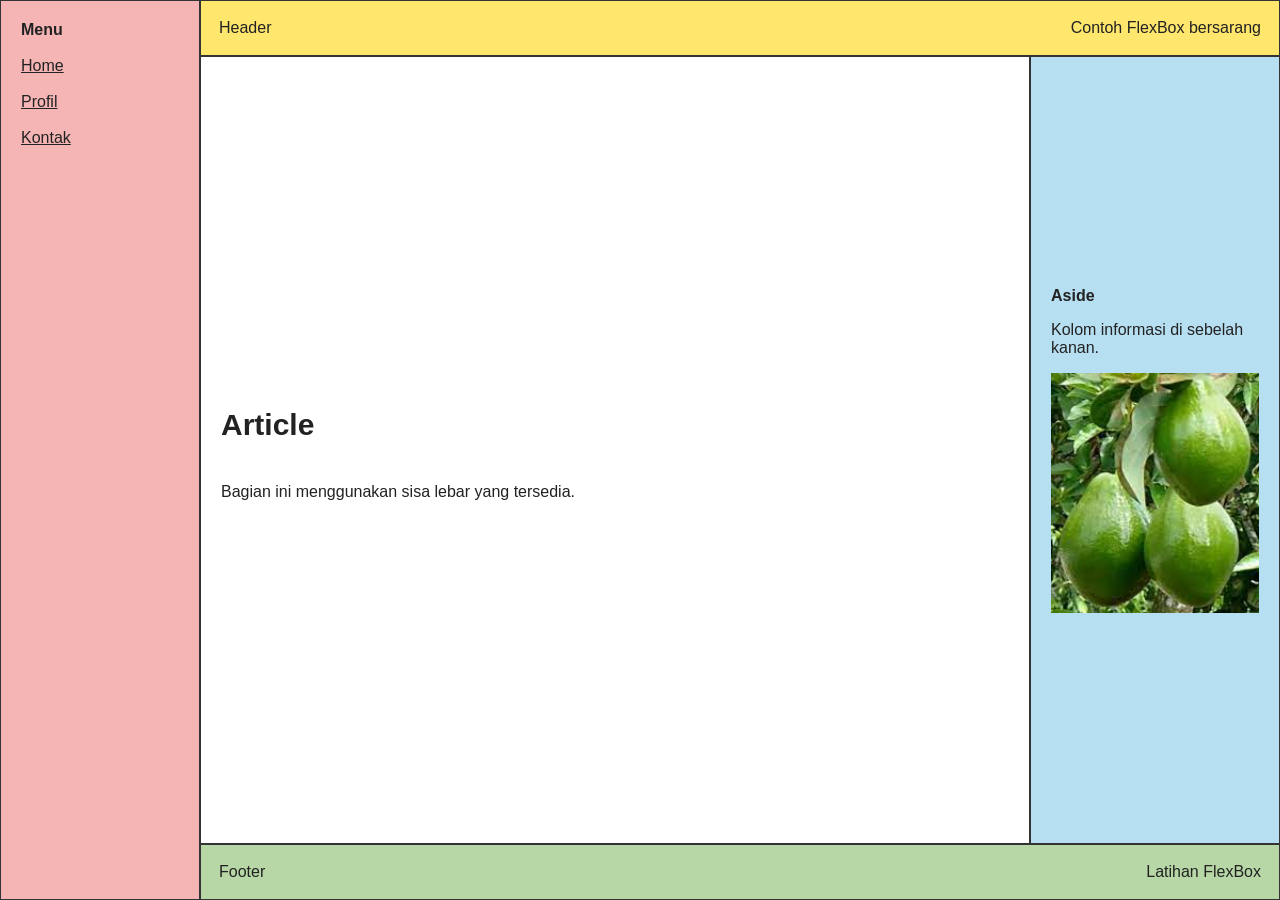
<file: praktikum05/layout1.html>
<!DOCTYPE html>
<html lang="id">
<head>
  <meta charset="UTF-8">
  <meta name="viewport" content="width=device-width, initial-scale=1">
  <title>Layout FlexBox - Bertingkat</title>
  <link rel="stylesheet" href="css/praktikum5.css">
</head>
<body class="nested-layout">
  <nav><strong>Menu</strong><a href="#">Home</a><a href="#">Profil</a><a href="#">Kontak</a></nav>
  <div class="nested-main">
    <header><span>Header</span><span>Contoh FlexBox bersarang</span></header>
    <main>
      <article><h1>Article</h1><p>Bagian ini menggunakan sisa lebar yang tersedia.</p></article>
      <aside><strong>Aside</strong><p>Kolom informasi di sebelah kanan.</p><img src="../images/alpukat.jpg" alt="Buah alpukat"></aside>
    </main>
    <footer><span>Footer</span><span>Latihan FlexBox</span></footer>
  </div>
</body>
</html>
</file>
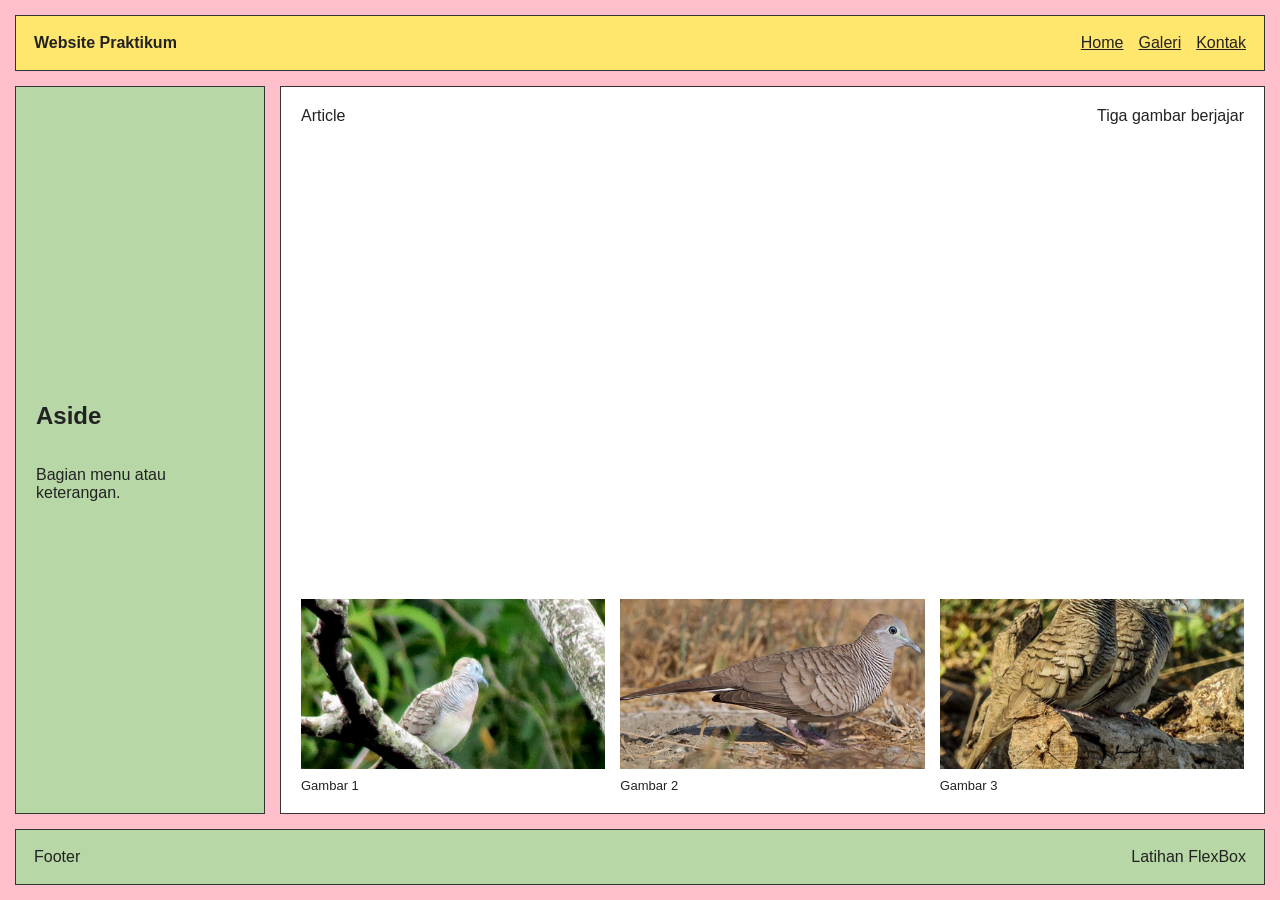
<file: praktikum05/layout2.html>
<!DOCTYPE html>
<html lang="id">
<head>
  <meta charset="UTF-8">
  <meta name="viewport" content="width=device-width, initial-scale=1">
  <title>Layout FlexBox - Tiga Gambar</title>
  <link rel="stylesheet" href="css/praktikum5.css">
</head>
<body class="pink-layout">
  <header><strong>Website Praktikum</strong><nav><a href="#">Home</a><a href="#">Galeri</a><a href="#">Kontak</a></nav></header>
  <main>
    <aside><h2>Aside</h2><p>Bagian menu atau keterangan.</p></aside>
    <article>
      <div class="product-intro"><span>Article</span><span>Tiga gambar berjajar</span></div>
      <div class="pink-images">
        <figure><img src="../images/burung4.png" alt="Burung pertama"><figcaption>Gambar 1</figcaption></figure>
        <figure><img src="../images/burung5.png" alt="Burung kedua"><figcaption>Gambar 2</figcaption></figure>
        <figure><img src="../images/burung6.png" alt="Burung ketiga"><figcaption>Gambar 3</figcaption></figure>
      </div>
    </article>
  </main>
  <footer><span>Footer</span><span>Latihan FlexBox</span></footer>
</body>
</html>
</file>
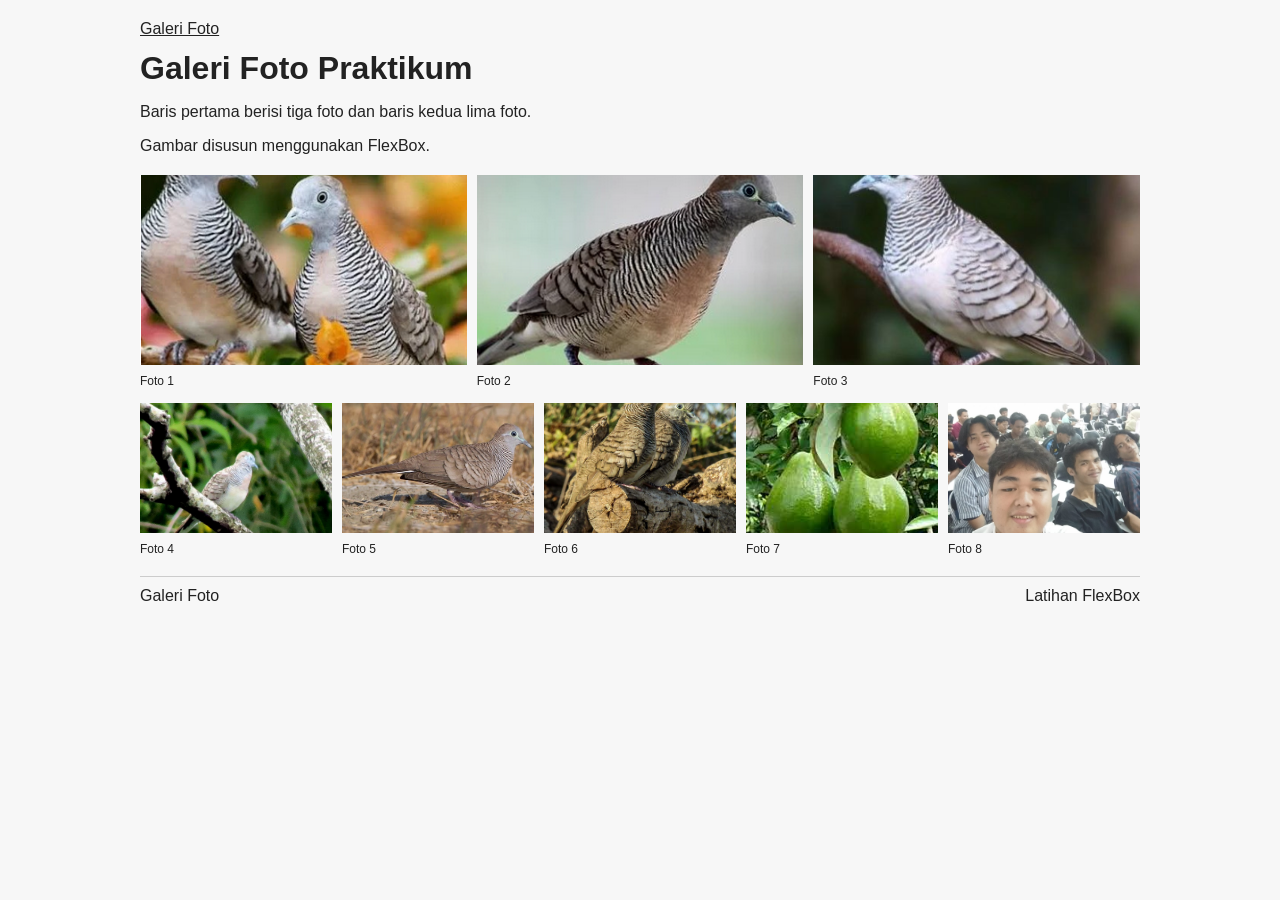
<file: praktikum05/layout3.html>
<!DOCTYPE html>
<html lang="id">
<head>
  <meta charset="UTF-8">
  <meta name="viewport" content="width=device-width, initial-scale=1">
  <title>Layout FlexBox - Galeri</title>
  <link rel="stylesheet" href="css/praktikum5.css">
</head>
<body class="photo-layout-page">
  <header class="photo-heading">
    <a href="index.html">Galeri Foto</a>
    <div><h1>Galeri Foto Praktikum</h1><p>Baris pertama berisi tiga foto dan baris kedua lima foto.</p></div>
    <p class="photo-intro">Gambar disusun menggunakan FlexBox.</p>
  </header>
  <main class="photo-layout">
    <div class="photo-row photo-row-one">
      <figure><img src="../images/burung1.png" alt="Burung perkutut pertama"><figcaption>Foto 1</figcaption></figure>
      <figure><img src="../images/burung2.png" alt="Burung perkutut kedua"><figcaption>Foto 2</figcaption></figure>
      <figure><img src="../images/burung3.png" alt="Burung perkutut ketiga"><figcaption>Foto 3</figcaption></figure>
    </div>
    <div class="photo-row photo-row-two">
      <figure><img src="../images/burung4.png" alt="Burung perkutut keempat"><figcaption>Foto 4</figcaption></figure>
      <figure><img src="../images/burung5.png" alt="Burung perkutut kelima"><figcaption>Foto 5</figcaption></figure>
      <figure><img src="../images/burung6.png" alt="Burung perkutut keenam"><figcaption>Foto 6</figcaption></figure>
      <figure><img src="../images/alpukat.jpg" alt="Buah alpukat"><figcaption>Foto 7</figcaption></figure>
      <figure><img src="../assets/aca.jpeg" alt="Foto profil"><figcaption>Foto 8</figcaption></figure>
    </div>
  </main>
  <footer class="photo-footer"><span>Galeri Foto</span><span>Latihan FlexBox</span></footer>
</body>
</html>
</file>
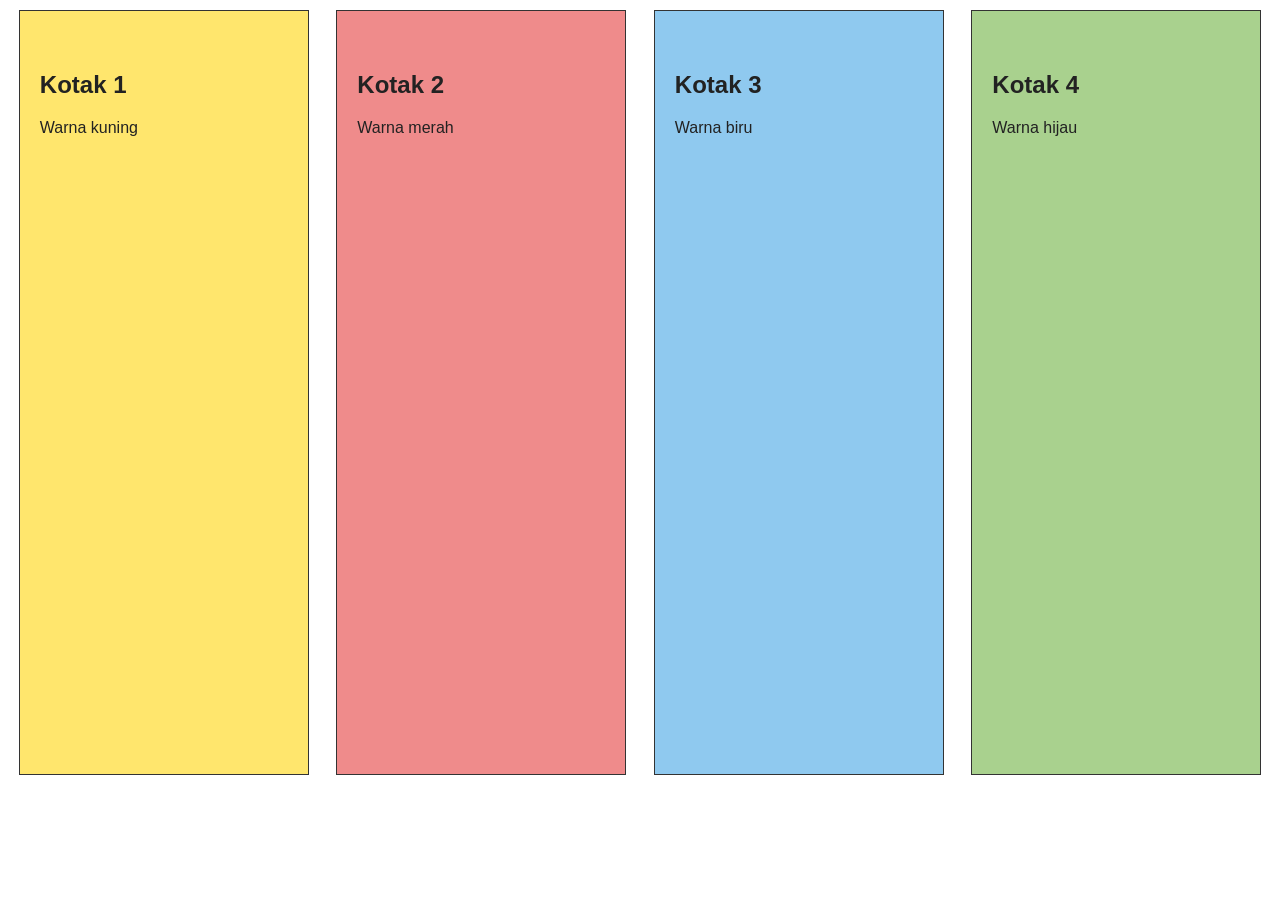
<file: praktikum05/praktikum5.1.html>
<!DOCTYPE html>
<html lang="id">
<head>
  <meta charset="UTF-8">
  <meta name="viewport" content="width=device-width, initial-scale=1">
  <title>Praktikum 5 - Kotak FlexBox</title>
  <link rel="stylesheet" href="css/praktikum5.css">
</head>
<body class="boxes-page">
  <main class="box-container" aria-label="Empat bidang warna">
    <article class="box box-yellow">
      <h1>Kotak 1</h1>
      <p>Warna kuning</p>
    </article>
    <article class="box box-red">
      <h2>Kotak 2</h2>
      <p>Warna merah</p>
    </article>
    <article class="box box-blue">
      <h2>Kotak 3</h2>
      <p>Warna biru</p>
    </article>
    <article class="box box-green">
      <h2>Kotak 4</h2>
      <p>Warna hijau</p>
    </article>
  </main>
</body>
</html>
</file>
<file: praktikum05/css/praktikum5.css>
* {
  box-sizing: border-box;
}

body {
  margin: 0;
  font-family: Arial, sans-serif;
  color: #222;
}

/* Praktikum 5.1 */
.boxes-page {
  padding: 10px;
}

.box-container {
  display: flex;
  flex-wrap: wrap;
  justify-content: space-around;
  align-items: center;
  gap: 10px;
}

.box {
  width: 23%;
  min-width: 220px;
  height: 85vh;
  padding: 20px;
  border: 1px solid #333;
}

.box h1,
.box h2 {
  margin-top: 40px;
}

.box-yellow { background: #ffe66d; }
.box-red { background: #ef8b8b; }
.box-blue { background: #8fc9ef; }
.box-green { background: #a9d18e; }

/* Flex image gallery */
.gallery-page {
  padding: 24px;
  background: #f7f7f7;
}

.gallery-heading {
  max-width: 1000px;
  margin: 0 auto 24px;
}

.gallery-heading h1 {
  margin-bottom: 8px;
}

.bird-gallery {
  display: flex;
  max-width: 1000px;
  margin: 0 auto;
  justify-content: space-between;
  flex-wrap: wrap;
  gap: 15px;
}

.bird-gallery figure {
  width: 23%;
  min-width: 200px;
  margin: 0;
  padding: 10px;
  border: 1px solid #ccc;
  background: white;
}

.bird-gallery img {
  width: 100%;
  height: 220px;
  object-fit: cover;
}

.bird-gallery figcaption {
  padding-top: 8px;
}

.gallery-footer {
  max-width: 1000px;
  margin: 25px auto 0;
  color: #555;
}

/* Box layout exercises */
.box-layout-page {
  padding: 24px 12px;
  background: #fafafa;
}

.layout-heading {
  max-width: 1000px;
  margin: 0 auto 20px;
}

.layout-heading h1 {
  margin-bottom: 8px;
}

.box-layout {
  display: flex;
  width: 1000px;
  max-width: 100%;
  margin: 0 auto;
  padding: 10px;
  flex-wrap: wrap;
  border: 1px solid #aaa;
}

.layout-box {
  height: 110px;
  margin: 10px;
  padding: 12px;
  border: 1px solid #555;
}

.layout-box h2 {
  margin: 25px 0 0;
  font-size: 18px;
}

.layout-box p {
  margin: 6px 0 0;
}

.five-1 { width: 940px; background: #8fcf8f; }
.five-2, .six-1, .six-3, .six-5 { width: 150px; background: #ffe66d; }
.five-3, .five-5 { width: 770px; background: #8fc9ef; }
.five-4, .six-2 { width: 770px; background: #f3b26e; }
.six-3, .six-4, .six-5 { height: 55vh; }
.six-4 { width: 600px; background: #ddd; }
.six-6 { width: 940px; background: #8fc9ef; }

/* Simple profile page */
.profile-page {
  background: #fff;
}

.profile-header {
  display: flex;
  align-items: center;
  gap: 16px;
  padding: 12px 5%;
  border-bottom: 1px solid #aaa;
}

.profile-logo {
  display: flex;
  width: 60px;
  height: 60px;
  align-items: center;
  justify-content: center;
  border: 1px solid #555;
  background: #eee;
  font-weight: bold;
  text-decoration: none;
}

.profile-wordmark {
  margin-right: auto;
}

.profile-header nav {
  display: flex;
  gap: 18px;
}

.profile-header nav a {
  color: #222;
}

.profile-content {
  max-width: 950px;
  margin: 20px auto;
  padding: 0 20px;
}

.profile-hero {
  display: flex;
  align-items: center;
  gap: 30px;
  padding: 30px;
  background: #f1f5f7;
}

.hero-copy {
  flex: 1;
}

.hero-copy h1 {
  font-size: 32px;
}

.hero-description {
  line-height: 1.6;
}

.hero-art {
  display: flex;
  width: 220px;
  height: 220px;
  align-items: center;
  justify-content: center;
  flex-shrink: 0;
  border: 1px solid #777;
  background: #d7e5d5;
  font-size: 34px;
}

.art-note {
  display: none;
}

.profile-facts {
  display: flex;
  gap: 20px;
  margin: 20px 0;
}

.profile-facts article {
  flex: 1;
  padding: 15px;
  border: 1px solid #ccc;
}

.profile-facts article > span {
  color: #555;
  font-size: 13px;
}

.profile-facts h2 {
  font-size: 20px;
}

.profile-footer {
  display: flex;
  justify-content: space-between;
  padding: 15px 0;
  border-top: 1px solid #ccc;
}

/* Header, content columns, and footer */
.column-layout {
  display: flex;
  min-height: 100vh;
  flex-direction: column;
}

.column-layout > header,
.column-layout > footer,
.nested-main > header,
.nested-main > footer,
.pink-layout > header,
.pink-layout > footer {
  padding: 18px;
  border: 1px solid #333;
}

.column-layout > header {
  display: flex;
  align-items: center;
  justify-content: space-between;
  background: #ffe66d;
}

.column-layout > header nav {
  display: flex;
  gap: 15px;
}

.column-layout > header a {
  color: #222;
}

.column-content {
  display: flex;
  min-height: 400px;
  flex: 1;
}

.column-content article,
.column-content aside,
.column-nav {
  display: flex;
  flex-direction: column;
  padding: 20px;
  border: 1px solid #333;
}

.column-content article {
  flex: 6;
  justify-content: center;
  background: #fff;
}

.column-content article h1 {
  font-size: 32px;
}

.column-content aside {
  flex: 1.5;
  justify-content: center;
  background: #b7dff2;
}

.column-nav {
  flex: 1.5;
  justify-content: center;
  gap: 15px;
  background: #f5b5b5;
}

.column-nav a {
  color: #222;
}

.column-layout > footer {
  display: flex;
  justify-content: space-between;
  background: #b7d8a6;
}

/* Two-row photo layout */
.photo-layout-page {
  padding: 20px;
  background: #f7f7f7;
}

.photo-heading,
.photo-layout {
  max-width: 1000px;
  margin: 0 auto;
}

.photo-heading {
  margin-bottom: 20px;
}

.photo-heading > a {
  color: #222;
}

.photo-heading h1 {
  margin: 12px 0;
}

.photo-heading h1 em {
  font-style: normal;
}

.photo-row {
  display: flex;
  gap: 10px;
  margin-bottom: 15px;
}

.photo-row figure {
  min-width: 0;
  flex: 1;
  margin: 0;
}

.photo-row img {
  width: 100%;
  height: 190px;
  object-fit: cover;
}

.photo-row-two img {
  height: 130px;
}

.photo-row figcaption {
  padding-top: 5px;
  font-size: 12px;
}

.photo-footer {
  display: flex;
  max-width: 1000px;
  margin: 20px auto 0;
  justify-content: space-between;
  border-top: 1px solid #ccc;
  padding-top: 10px;
}

/* Nested FlexBox layout */
.nested-layout {
  display: flex;
  min-height: 100vh;
}

.nested-layout > nav {
  display: flex;
  width: 200px;
  flex: 0 0 200px;
  flex-direction: column;
  gap: 18px;
  padding: 20px;
  border: 1px solid #333;
  background: #f5b5b5;
}

.nested-layout > nav a {
  color: #222;
}

.nested-main {
  display: flex;
  min-width: 0;
  flex: 1;
  flex-direction: column;
}

.nested-main > header {
  display: flex;
  justify-content: space-between;
  background: #ffe66d;
}

.nested-main main {
  display: flex;
  min-height: 400px;
  flex: 1;
}

.nested-main article,
.nested-main aside {
  display: flex;
  flex-direction: column;
  justify-content: center;
  padding: 20px;
  border: 1px solid #333;
}

.nested-main article {
  flex: 1;
  background: #fff;
}

.nested-main article h1 {
  font-size: 30px;
}

.nested-main aside {
  width: 250px;
  flex: 0 0 250px;
  background: #b7dff2;
}

.nested-main aside img {
  width: 100%;
  height: 240px;
  object-fit: cover;
}

.image-note {
  padding-top: 8px;
}

.nested-main > footer {
  display: flex;
  justify-content: space-between;
  background: #b7d8a6;
}

/* Pink page with an aside and three images */
.pink-layout {
  display: flex;
  min-height: 100vh;
  flex-direction: column;
  gap: 15px;
  padding: 15px;
  background: pink;
}

.pink-layout > header {
  display: flex;
  align-items: center;
  justify-content: space-between;
  background: #ffe66d;
}

.pink-layout > header a {
  color: #222;
}

.pink-layout > header nav {
  display: flex;
  gap: 15px;
}

.pink-layout main {
  display: flex;
  min-height: 450px;
  flex: 1;
  gap: 15px;
}

.pink-layout aside,
.pink-layout article {
  padding: 20px;
  border: 1px solid #333;
}

.pink-layout aside {
  display: flex;
  width: 250px;
  flex: 0 0 250px;
  flex-direction: column;
  justify-content: center;
  background: #b7d8a6;
}

.pink-layout article {
  display: flex;
  flex: 1;
  flex-direction: column;
  background: #fff;
}

.product-intro {
  display: flex;
  justify-content: space-between;
  margin-bottom: 15px;
}

.pink-images {
  display: flex;
  margin-top: auto;
  gap: 15px;
}

.pink-images figure {
  flex: 1;
  margin: 0;
}

.pink-images img {
  width: 100%;
  height: 170px;
  object-fit: cover;
}

.pink-images figcaption {
  padding-top: 5px;
  font-size: 13px;
}

.pink-layout > footer {
  display: flex;
  justify-content: space-between;
  background: #b7d8a6;
}

@media (max-width: 700px) {
  .box {
    width: 48%;
    height: 300px;
  }

  .bird-gallery figure {
    width: 48%;
  }

  .box-layout {
    width: 100%;
  }

  .layout-box,
  .five-1,
  .five-2,
  .five-3,
  .five-4,
  .five-5,
  .six-1,
  .six-2,
  .six-3,
  .six-4,
  .six-5,
  .six-6 {
    width: calc(100% - 20px);
    height: 100px;
  }

  .profile-hero {
    flex-wrap: wrap;
  }

  .profile-facts {
    flex-wrap: wrap;
  }

  .photo-row {
    flex-wrap: wrap;
  }

  .photo-row figure {
    flex: 1 1 30%;
  }
}

@media (max-width: 500px) {
  .profile-header {
    flex-wrap: wrap;
  }

  .profile-header nav {
    width: 100%;
    justify-content: space-around;
  }

  .profile-hero {
    padding: 15px;
  }

  .hero-art {
    width: 100%;
  }

  .column-content,
  .nested-main main,
  .pink-layout main {
    flex-direction: column;
  }

  .column-content article,
  .column-content aside,
  .column-nav,
  .nested-main aside,
  .pink-layout aside {
    width: 100%;
    min-height: 180px;
    flex-basis: auto;
  }

  .nested-layout > nav {
    width: 110px;
    flex-basis: 110px;
    padding: 10px;
  }

  .pink-images {
    flex-wrap: wrap;
  }

  .pink-images figure {
    min-width: 100%;
  }
}
</file>
